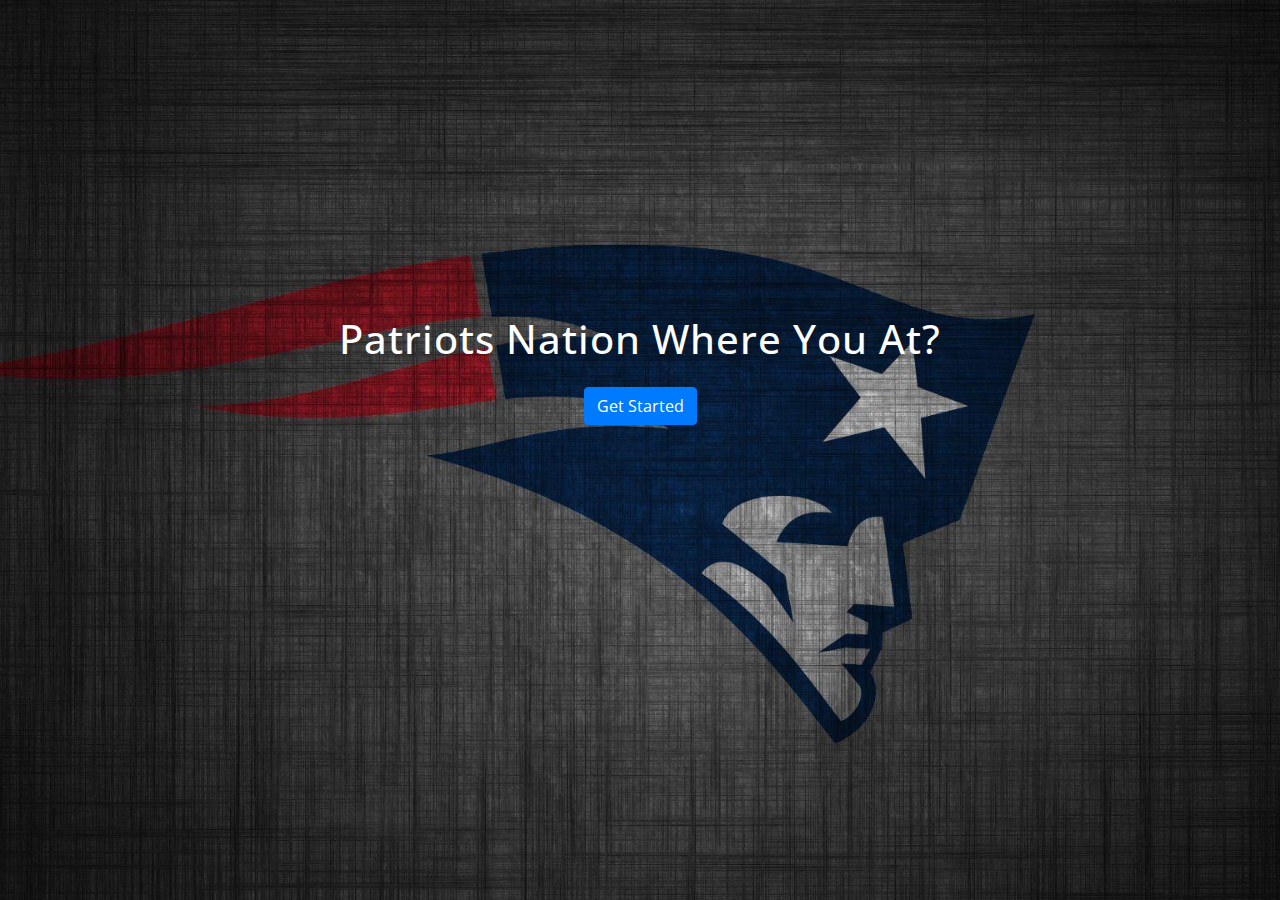
<file: index.html>
<!DOCTYPE html>
<html lang="en">
<head>
  <meta charset="utf-8">
  <meta name="viewport" content="width=device-width, initial-scale=1.0, maximum-scale=1.0, shrink-to-fit=no">
  <meta http-equiv="X-UA-compatible" content="IE-Edge">
  <title>NEP Nation</title>

  <!-- font awesome -->
  <link rel="stylesheet" href="https://use.fontawesome.com/releases/v5.4.2/css/all.css" integrity="sha384-/rXc/GQVaYpyDdyxK+ecHPVYJSN9bmVFBvjA/9eOB+pb3F2w2N6fc5qB9Ew5yIns" crossorigin="anonymous">

  <!-- google-font -->
  <link href="https://fonts.googleapis.com/css?family=Oswald" rel="stylesheet">
  <link href="https://fonts.googleapis.com/css?family=Passion+One" rel="stylesheet">
  <link href="https://fonts.googleapis.com/css?family=Open+Sans" rel="stylesheet">

  <!-- bootsrap css -->
  <link rel="stylesheet" type="text/css" href="assets/css/animate.css">
  <!-- bootstrap css -->
  <link rel="stylesheet" type="text/css" href="assets/css/bootstrap.min.css">
  <!-- external css -->
  <link rel="stylesheet" type="text/css" href="assets/css/style.css">
  <!-- icon -->
  <link rel="shortcut icon" href="assets/images/NE1.png">
</head>
<body>
<section class="landing">
	

	<div class="jumbotron p-0 mb-5 text-center caption">
		<h1 class="">Patriots Nation Where You At?</h1>
		<a href="home.html" class="btn btn-primary text-center mt-3">Get Started</a>
			  
	</div>	
</section>


<script src="assets/js/jquery-3.3.1.min.js"></script>

<script src="https://cdnjs.cloudflare.com/ajax/libs/popper.js/1.14.3/umd/popper.min.js" integrity="sha384-ZMP7rVo3mIykV+2+9J3UJ46jBk0WLaUAdn689aCwoqbBJiSnjAK/l8WvCWPIPm49" crossorigin="anonymous"></script>

<!-- external bootsrap js -->
<script src="assets/js/bootstrap.min.js"></script>
</body>
</html>
</file>
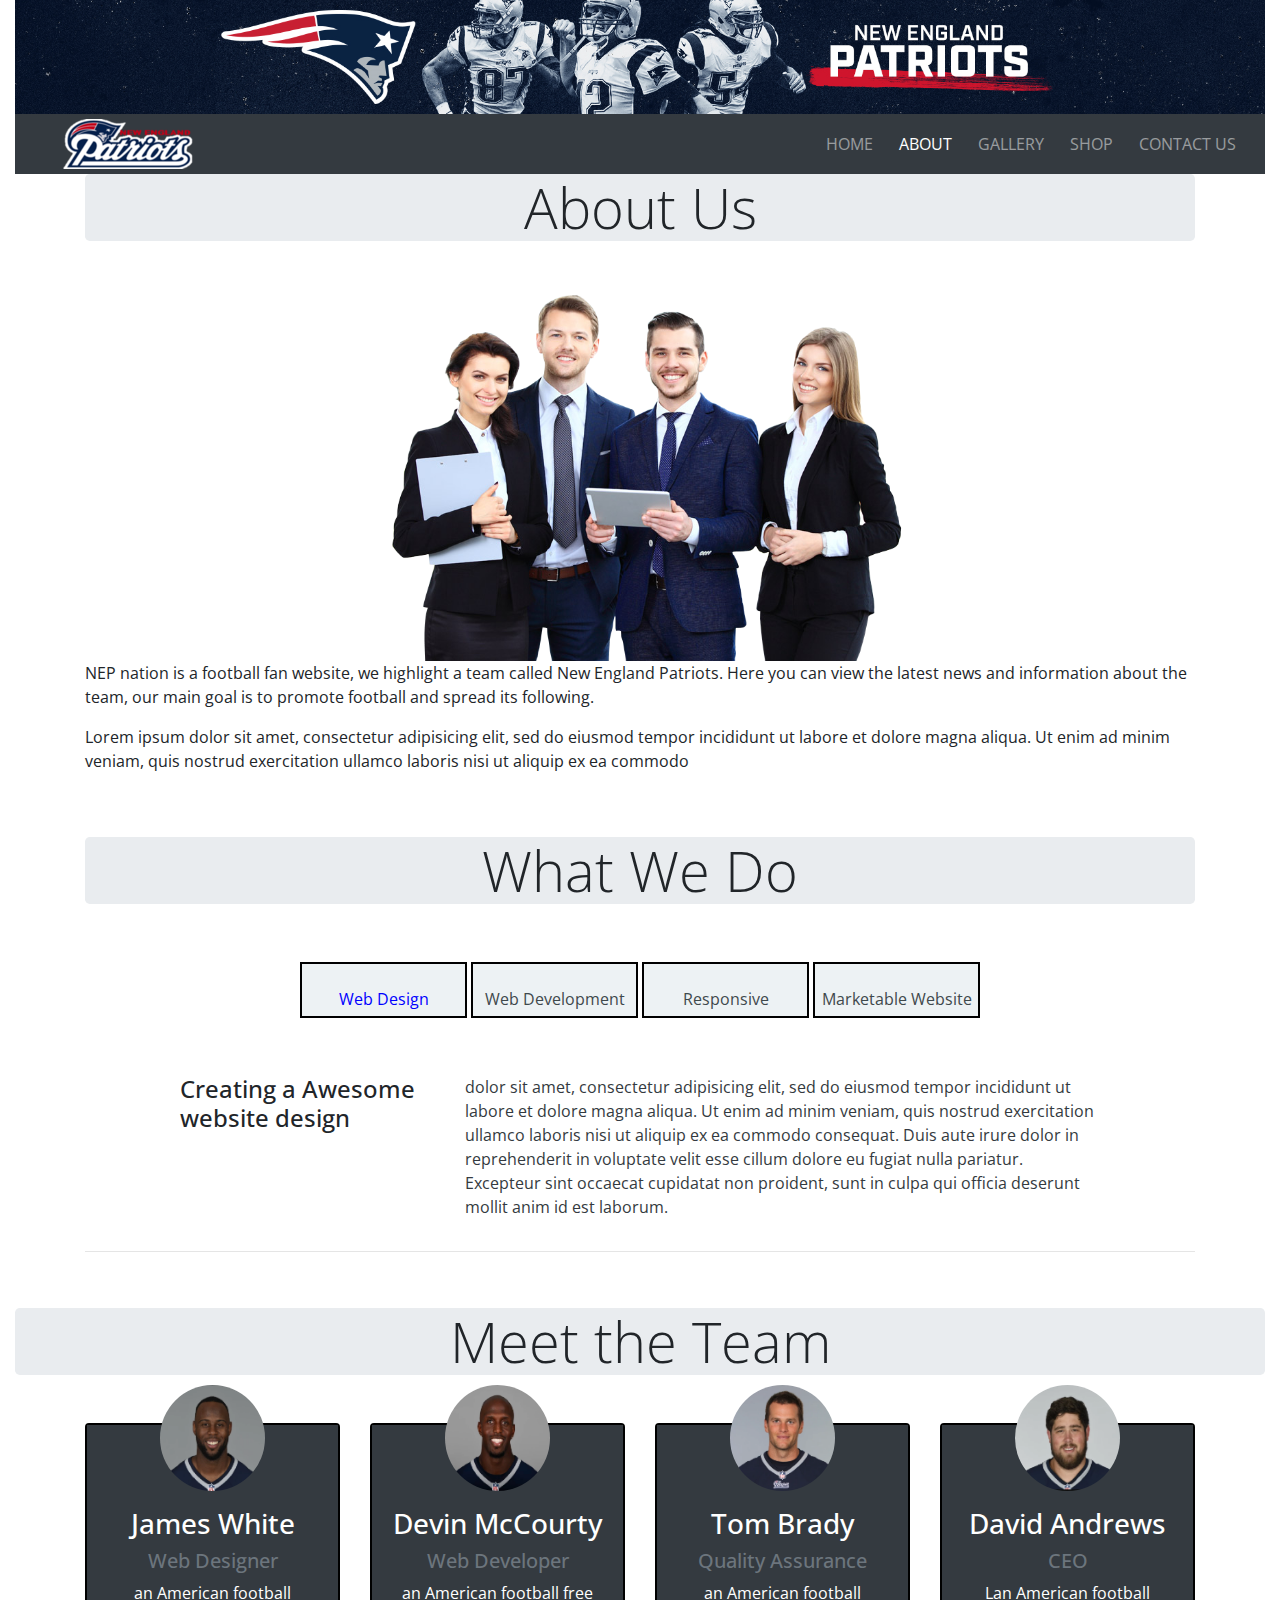
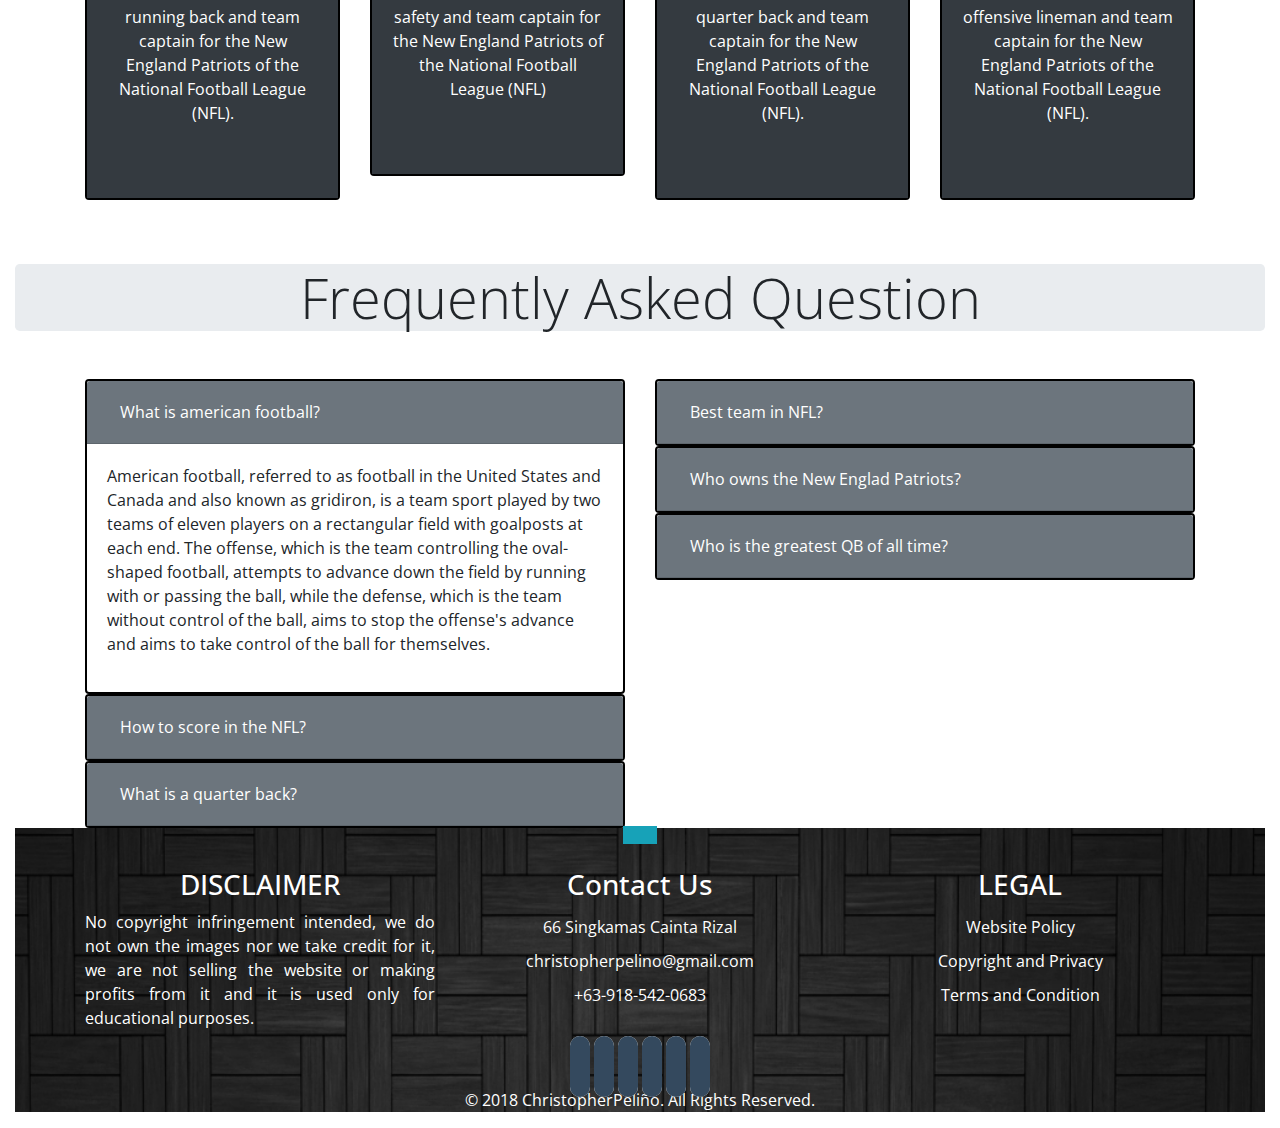
<file: about.html>
<!DOCTYPE html>
<html lang="en">
<head>
  <meta charset="utf-8">
  <meta name="viewport" content="width=device-width, initial-scale=1.0, maximum-scale=1.0, shrink-to-fit=no">
  <meta http-equiv="X-UA-compatible" content="IE-Edge">
  <title>NEP Nation</title>

  <!-- font awesome -->
  <link rel="stylesheet" href="https://use.fontawesome.com/releases/v5.4.2/css/all.css" integrity="sha384-/rXc/GQVaYpyDdyxK+ecHPVYJSN9bmVFBvjA/9eOB+pb3F2w2N6fc5qB9Ew5yIns" crossorigin="anonymous">

  <!-- google-font -->
  <link href="https://fonts.googleapis.com/css?family=Oswald" rel="stylesheet">
  <link href="https://fonts.googleapis.com/css?family=Passion+One" rel="stylesheet">
  <link href="https://fonts.googleapis.com/css?family=Open+Sans" rel="stylesheet">

  <link rel="stylesheet" href="https://maxcdn.bootstrapcdn.com/bootstrap/4.1.3/css/bootstrap.min.css">
  <script src="https://ajax.googleapis.com/ajax/libs/jquery/3.3.1/jquery.min.js"></script>
  <script src="https://cdnjs.cloudflare.com/ajax/libs/popper.js/1.14.3/umd/popper.min.js"></script>
  <script src="https://maxcdn.bootstrapcdn.com/bootstrap/4.1.3/js/bootstrap.min.js"></script>

  <!-- external css -->
  <link rel="stylesheet" type="text/css" href="assets/css/style.css">
  <!-- icon -->
  <link rel="shortcut icon" href="assets/images/NE1.png">
  
</head>
<body>
	<main class="container-fluid">
		<div class="header-top">
			<img src="assets/images/we.png" class="image-fluid" id="top-head"> 
		</div>

		<!-- navbar starts -->
  		<nav id="navbar" class="navbar navbar-expand-lg navbar-dark bg-dark sticky-top p-0">
			    <a class="navbar-brand" href="home.html"><img id="navlogo" src="assets/images/patlogo.png" class="ml-5"></a>

			    <button class="navbar-toggler" type="button" data-toggle="collapse" data-target="#navbar-nav">
			        <span class="navbar-toggler-icon"></span>
			    </button>
			    <div id="navbar-nav" class="collapse navbar-collapse mr-3">
			        <ul class="navbar-nav ml-auto">
			          <li class="nav-item">
                <a class="nav-link" href="home.html">Home</a>
                </li>

                <li class="nav-item">
                  <a class="nav-link active" href="about.html">About</a>
                </li>

                <li class="nav-item">
                  <a class="nav-link" href="gallery.html">Gallery</a>
                </li>

                <li class="nav-item">
                  <a class="nav-link" href="shop.html">Shop</a>
                </li>

                 <li class="nav-item">
                  <a class="nav-link" href="contact.html">Contact Us</a>
                </li>
			         </ul><!-- end of navbar-nav -->
			    </div> <!-- end navbar items -->
	   		 </nav> <!-- end navbar -->




	<div class="container mb-5">

	   	<div class="jumbotron p-0 mb-5">
			<h1 class="display-4 text-center m-0">About Us</h1>
				  
		</div>	

		<div class="row">
			<div class="col-lg-6 offset-lg-3 mt-0">
				<img src="assets/images/aboutus.png" class="image-fluid w-100">
				
			</div>

			<div class="col-lg-12">
				<p>NEP nation is a football fan website, we highlight a team called New England Patriots.
				Here you can view the latest news and information about the team, our main goal
				is to promote football and spread its following.  </p>
				<p>Lorem ipsum dolor sit amet, consectetur adipisicing elit, sed do eiusmod
				tempor incididunt ut labore et dolore magna aliqua. Ut enim ad minim veniam,
				quis nostrud exercitation ullamco laboris nisi ut aliquip ex ea commodo</p>
			</div>
		</div>
	</div>




	<section class="container">
	   	<div class="jumbotron p-0 mb-5">
			<h1 class="display-4 text-center m-0">What We Do</h1>
				  
		</div>	
	    <div class="content-4 mb-3">
	        <ul class="nav" role="tablist">
	            <li class="nav-item nav-tabs">
	                <a class="active tab-item" href="#design" role="tab" data-toggle="tab">
	                   <i class="fas fa-pencil-alt"></i>
	                    <span>Web Design</span>
	                </a>
	            </li>
	            <li class="nav-item nav-tabs">
	                <a class="tab-item" href="#development" role="tab" data-toggle="tab">
	                    <i class="fas fa-rocket"></i>
	                    <span>Web Development</span>
	                </a>
	            </li>
	            <li class="nav-item nav-tabs">
	                <a class="tab-item" href="#responsive" role="tab" data-toggle="tab">
	                    <i class="fab fa-css3"></i>
	                    <span>Responsive</span>
	                </a>
	            </li>
	            <li class="nav-item nav-tabs">
	                <a class="tab-item" href="#marketable" role="tab" data-toggle="tab">
	                    <i class="far fa-compass"></i>
	                    <span>Marketable Website</span>
	                </a>
	            </li>

	        
	        </ul>

	        <!-- Tab panes -->
	        <div class="tab-content">
	            <div role="tabpanel" class="active tab-pane" id="design">
	                <div class="row justify-content-md-center">
	                    <div class="col-md-3">
	                        <h4>Creating a Awesome website design</h4>
	                    </div>
	                    <div class="col-md-7 text-dark">
	                        <p>dolor sit amet, consectetur adipisicing elit, sed do eiusmod
	                        tempor incididunt ut labore et dolore magna aliqua. Ut enim ad minim veniam,
	                        quis nostrud exercitation ullamco laboris nisi ut aliquip ex ea commodo
	                        consequat. Duis aute irure dolor in reprehenderit in voluptate velit esse
	                        cillum dolore eu fugiat nulla pariatur. Excepteur sint occaecat cupidatat non
	                        proident, sunt in culpa qui officia deserunt mollit anim id est laborum.</p>

	                    </div>
	                </div>
	            </div>
	            <div role="tabpanel" class="tab-pane fade" id="development">
	                <div class="row justify-content-md-center">
	                    <div class="col-md-3">
	                        <h4>Coding a great design with efficiency</h4>
	                    </div>
	                    <div class="col-md-7 text-dark">
	                        <p>Lorem sit amet, consectetur adipisicing elit, sed do eiusmod
	                        tempor incididunt ut labore et dolore magna aliqua. Ut enim ad minim veniam,
	                        quis nostrud exercitation ullamco laboris nisi ut aliquip ex ea commodo
	                        consequat. Duis aute irure dolor in reprehenderit in voluptate velit esse
	                        cillum dolore eu fugiat nulla pariatur. Excepteur sint occaecat cupidatat non
	                        proident, sunt in culpa qui officia deserunt mollit anim id est laborum.</p>

	                    </div>
	                </div>
	            </div>

	            <div role="tabpanel" class="tab-pane fade" id="responsive">
	                <div class="row justify-content-md-center">
	                    <div class="col-md-3">
	                        <h4>Responsive design for different websites</h4>
	                    </div>
	                    <div class="col-md-7 text-dark">
	                        <p>dolor sit amet, consectetur adipisicing elit, sed do eiusmod
	                        tempor incididunt ut labore et dolore magna aliqua. Ut enim ad minim veniam,
	                        quis nostrud exercitation ullamco laboris nisi ut aliquip ex ea commodo
	                        consequat. Duis aute irure dolor in reprehenderit in voluptate velit esse
	                        cillum dolore eu fugiat nulla pariatur. Excepteur sint occaecat cupidatat non
	                        proident, sunt in culpa qui officia deserunt mollit anim id est laborum.</p>

	                    </div>
	                </div>
	            </div>

	            <div role="tabpanel" class="tab-pane fade" id="marketable">
	                <div class="row justify-content-md-center">
	                    <div class="col-md-3">
	                        <h4>Website that can compete in the market</h4>
	                    </div>

	                    <div class="col-md-7 text-dark">
	                        <p>sit amet, consectetur adipisicing elit, sed do eiusmod
	                        tempor incididunt ut labore et dolore magna aliqua. Ut enim ad minim veniam,
	                        quis nostrud exercitation ullamco laboris nisi ut aliquip ex ea commodo
	                        consequat. Duis aute irure dolor in reprehenderit in voluptate velit esse
	                        cillum dolore eu fugiat nulla pariatur. Excepteur sint occaecat cupidatat non
	                        proident, sunt in culpa qui officia deserunt mollit anim id est laborum.</p>

	                    </div>
	                </div>
	            </div>
	           
	            <hr>
	        </div>
	    </div>    
	</section>




	<div class="jumbotron p-0 mb-5">
		<h1 class="display-4 text-center m-0">Meet the Team</h1>
			  
	</div>

	<section id="authors" class="container-fluid my-5 text-center">
    <div class="container">
      	<div class="row">
	        <div class="col-lg-3 col-md-6 mb-3">
	          <div class="card">
	            <div class="card-body bg-dark text-white"">
	              <img src="assets/images/white.png" alt="" class="img-fluid rounded-circle w-50 mb-3">
	              <h3>James White</h3>
	              <h5 class="text-muted">Web Designer</h5>
	              <p>an American football running back and team captain for the New England Patriots of the National Football League (NFL).</p>
	              <div class="d-flex justify-content-center">
	                <a href="#"><i class="fab fa-facebook p-3"></i></a>
	                <a href="#"><i class="fab fa-twitter p-3"></i></a>
	                <a href="#"><i class="fab fa-youtube p-3"></i></a>
	                <a href="#"><i class="fab fa-instagram p-3"></i></a>

	              </div>
	            </div>
	          </div>
	        </div>

        <div class="col-lg-3 col-md-6 mb-3">
          <div class="card">
            <div class="card-body bg-dark text-white"">
              <img src="assets/images/slater.png" alt="" class="img-fluid rounded-circle w-50 mb-3">
              <h3>Devin McCourty</h3>
              <h5 class="text-muted">Web Developer</h5>
              <p>an American football free safety and team captain for the New England Patriots of the National Football League (NFL)</p>
              <div class="d-flex justify-content-center">
               <a href="#"><i class="fab fa-facebook p-3"></i></a>
               <a href="#"><i class="fab fa-twitter p-3"></i></a>
               <a href="#"><i class="fab fa-youtube p-3"></i></a>
               <a href="#"><i class="fab fa-instagram p-3"></i></a>

              </div>
            </div>
          </div>
        </div>

        <div class="col-lg-3 col-md-6 mb-3">
          <div class="card">
            <div class="card-body bg-dark text-white">
              <img src="assets/images/brady.png" alt="" class="img-fluid rounded-circle w-50 mb-3">
              <h3>Tom Brady</h3>
              <h5 class="text-muted">Quality Assurance</h5>
              <p>an American football quarter back and team captain for the New England Patriots of the National Football League (NFL).</p>
              <div class="d-flex justify-content-center">
                <a href="#"><i class="fab fa-facebook p-3"></i></a>
                <a href="#"><i class="fab fa-twitter p-3"></i></a>
                <a href="#"><i class="fab fa-youtube p-3"></i></a>
                <a href="#"><i class="fab fa-instagram p-3"></i></a>

              </div>
            </div>
          </div>
        </div>

        <div class="col-lg-3 col-md-6 mb-3">
          <div class="card">
            <div class="card-body bg-dark text-white"">
              <img src="assets/images/gordon.png" alt="" class="img-fluid rounded-circle w-50 mb-3">
              <h3>David Andrews</h3>
              <h5 class="text-muted">CEO</h5>
              <p>Lan American football offensive lineman and team captain for the New England Patriots of the National Football League (NFL).</p>
              <div class="d-flex flex-row justify-content-center">
                <a href="#"><i class="fab fa-facebook p-3"></i></a>
                <a href="#"><i class="fab fa-twitter p-3"></i></a>
                <a href="#"><i class="fab fa-youtube p-3"></i></a>
                <a href="#"><i class="fab fa-instagram p-3"></i></a>

              </div>
            </div>
          </div>
        </div>
      </div>
    </div>
  </section>


  <!-- ***************************************** -->



  	<div class="jumbotron p-0 mb-5">
		<h1 class="display-4 text-center m-0">Frequently Asked Question</h1>
			  
	</div>

	<div class="container">
		<div class="row">
			<div class="col-lg-6 mb-0">
				<div class="accordion" id="accordion">
				  <div class="card">
				    <div class="card-header bg-secondary" id="headingOne">
				      <h5 class="mb-0">
				        <button class="btn btn-link text-white collapsed" type="button" data-toggle="collapse" data-target="#collapseOne" aria-expanded="true" aria-controls="collapseOne">
				         	What is american football?
				        </button>
				      </h5>
				    </div>

				    <div id="collapseOne" class="collapse show" aria-labelledby="headingOne" data-parent="#accordion">
				      <div class="card-body ">
				        <p>American football, referred to as football in the United States and Canada and also known as gridiron, is a team sport played by two teams of eleven players on a rectangular field with goalposts at each end. The offense, which is the team controlling the oval-shaped football, attempts to advance down the field by running with or passing the ball, while the defense, which is the team without control of the ball, aims to stop the offense's advance and aims to take control of the ball for themselves. </p>
				      </div>
				    </div>
				  </div>
				  <div class="card">
				    <div class="card-header bg-secondary" id="headingTwo">
				      <h5 class="mb-0">
				        <button class="btn btn-link text-white collapsed" type="button" data-toggle="collapse" data-target="#collapseTwo" aria-expanded="false" aria-controls="collapseTwo">
				          How to score in the NFL?
				        </button>
				      </h5>
				    </div>
				    <div id="collapseTwo" class="collapse" aria-labelledby="headingTwo" data-parent="#accordion">
				      <div class="card-body">
				        <p>A touchdown is worth six points, and is scored when a team crosses the opposition's goal line with the ball, or catches or collects the ball in the end zone.
						A Field goal is worth three points. An extra point is earned by kicking the ball through the uprights after a touchdown.</p>
				      </div>
				    </div>
				  </div>
				  <div class="card">
				    <div class="card-header bg-secondary" id="headingThree">
				      <h5 class="mb-0">
				        <button class="btn btn-link text-white collapsed" type="button" data-toggle="collapse" data-target="#collapseThree" aria-expanded="false" aria-controls="collapseThree">
				          What is a quarter back?
				        </button>
				      </h5>
				    </div>
				    <div id="collapseThree" class="collapse" aria-labelledby="headingThree" data-parent="#accordion">
				      <div class="card-body">
				       <p>A quarterback (commonly abbreviated "QB") is a position in American and Canadian football. Quarterbacks are members of the offensive team and line up directly behind the offensive line. In modern American football, the quarterback is usually considered the leader of the offensive team, and is often responsible for calling the play in the huddle. The quarterback also touches the ball on almost every offensive play, and is the offensive player that almost always throws forward passes.</p>
				      </div>
				    </div>
				  </div>
				</div>

			</div>

			<div class="col-lg-6 mb-5 mt-0">
				<div class="accordion" id="accordion">
				  <div class="card">
				    <div class="card-header bg-secondary" id="headingOne">
				      <h5 class="mb-0">
				        <button class="btn btn-link text-white" type="button" data-toggle="collapse" data-target="#collapse1" aria-expanded="true" aria-controls="collapse1">
				          Best team in NFL?
				        </button>
				      </h5>
				    </div>

				    <div id="collapse1" class="collapse" aria-labelledby="headingOne" data-parent="#accordion">
				      <div class="card-body">
				        <p>The New England Patriots are a professional American football team based in the Greater Boston region. The Patriots compete in the National Football League (NFL) as a member club of the league's American Football Conference (AFC) East division. The team plays its home games at Gillette Stadium in the town of Foxborough, Massachusetts, which is located 21 miles (34 km) southwest of downtown Boston, Massachusetts and 20 miles (32 km) northeast of downtown Providence, Rhode Island. The Patriots are also headquartered at Gillette Stadium.</p>
				      </div>
				    </div>
				  </div>
				  <div class="card">
				    <div class="card-header bg-secondary" id="headingTwo">
				      <h5 class="mb-0">
				        <button class="btn btn-link text-white collapsed" type="button" data-toggle="collapse" data-target="#collapse2" aria-expanded="false" aria-controls="collapse2">
				          Who owns the New Englad Patriots?
				        </button>
				      </h5>
				    </div>
				    <div id="collapse2" class="collapse" aria-labelledby="headingTwo" data-parent="#accordion">
				      <div class="card-body">
				        <p>Robert Kenneth Kraft[2] (born June 5, 1941) is an American businessman. He is the chairman and chief executive officer of the Kraft Group, a diversified holding company with assets in paper and packaging, sports and entertainment, real estate development and a private equity portfolio. His sports holdings include the National Football League's New England Patriots, Major League Soccer's New England Revolution, and the stadium in which both teams play, Gillette Stadium.</p>
				      </div>
				    </div>
				  </div>
				  <div class="card">
				    <div class="card-header bg-secondary" id="headingThree">
				      <h5 class="mb-0">
				        <button class="btn btn-link text-white collapsed" type="button" data-toggle="collapse" data-target="#collapse3" aria-expanded="false" aria-controls="collapse3">
				          Who is the greatest QB of all time?
				        </button>
				      </h5>
				    </div>
				    <div id="collapse3" class="collapse" aria-labelledby="headingThree" data-parent="#accordion">
				      <div class="card-body">
				        <p>Thomas Edward Patrick Brady Jr. (born August 3, 1977) is an American football quarterback for the New England Patriots of the National Football League (NFL). Along with defensive player Charles Haley, he is one of only two players in NFL history to have won five Super Bowls, and the only one to have won them for a single team. Because of his numerous accomplishments and accolades, many analysts and sportswriters consider Brady to be among the greatest quarterbacks of all time.</p>
				      </div>
				    </div>
				  </div>
				</div>

			</div>

			
		</div> <!-- end of row -->
	</div> <!-- end of container -->


	

	<!-- footer -->
	<footer>
	  <div class="container">
	    <div class="row">      
	      <div class="col-lg-12 text-center">
	        <a href="#top-head" class="btn up btn-lg bg-info"><i class="fas fa-angle-double-up"></i></a>
	      </div> 	

	      <div class="col-md-4 mt-3 col-12">
	        <h3 class="text-center">DISCLAIMER</h3>
	        <p class="text-justify">No copyright infringement intended, we do not own the images nor we take credit for it, we are not selling the website or making profits from it and it is used only for educational purposes.</p>
	      </div> <!-- end of col -->

	      <div class="col-md-4 mt-3 col-12">
	        <h3 class="text-center">Contact Us</h3>
	        <ul class="list-unstyled text-center">                    
	          <li><i class="fas fa-map-marker-alt"></i> 66 Singkamas Cainta Rizal</li>
	          <li><i class="far fa-envelope"></i> christopherpelino@gmail.com</li>
	          <li><i class="fas fa-phone-square"></i> +63-918-542-0683</li>
	        </ul>

	      </div> <!-- end of col -->

	      <div class="col-md-4 col-12 mt-3">
	        <h3 class="text-center">LEGAL</h3>
	        <ul class="list-unstyled text-center">                    
	          <li><a href="#" class="web">Website Policy</a></li>
	          <li><a href="#" class="web">Copyright and Privacy</a></li>
	          <li><a href="#" class="web">Terms and Condition</a></li>
	        </ul>

	      </div><!-- end of col -4 -->
	    </div> <!-- end of row -->

	    <div class="row">
	     <div class="col-sm-12 text-center">
	       <div class="social-icon">
	         <a href="#"><i class="fab fa-facebook"></i></a>  
	         <a href="#"><i class="fab fa-twitter"></i></a>  
	         <a href="#"><i class="fab fa-linkedin"  ></i></a>  
	         <a href="#"><i class="fab fa-youtube-square"  ></i></a>  
	         <a href="#"><i class="fab fa-dribbble"></i></a>                          
	         <a href="#"><i class="fab fa-google-plus" ></i></a>                                               
	       </div>  <!-- end of social icon -->         
	     </div> <!-- end of col sm-12 -->
	   </div><!-- end of row -->


	   <div class="text-center copyright">
	    <p>&copy; 2018 ChristopherPeliño. All Rights Reserved.</p>
	   </div>
	
	  </div>  <!-- end of container -->

	 </footer><!--  end of footer -->

	

	</main><!--  main ends -->



</body>
</html>
</file>
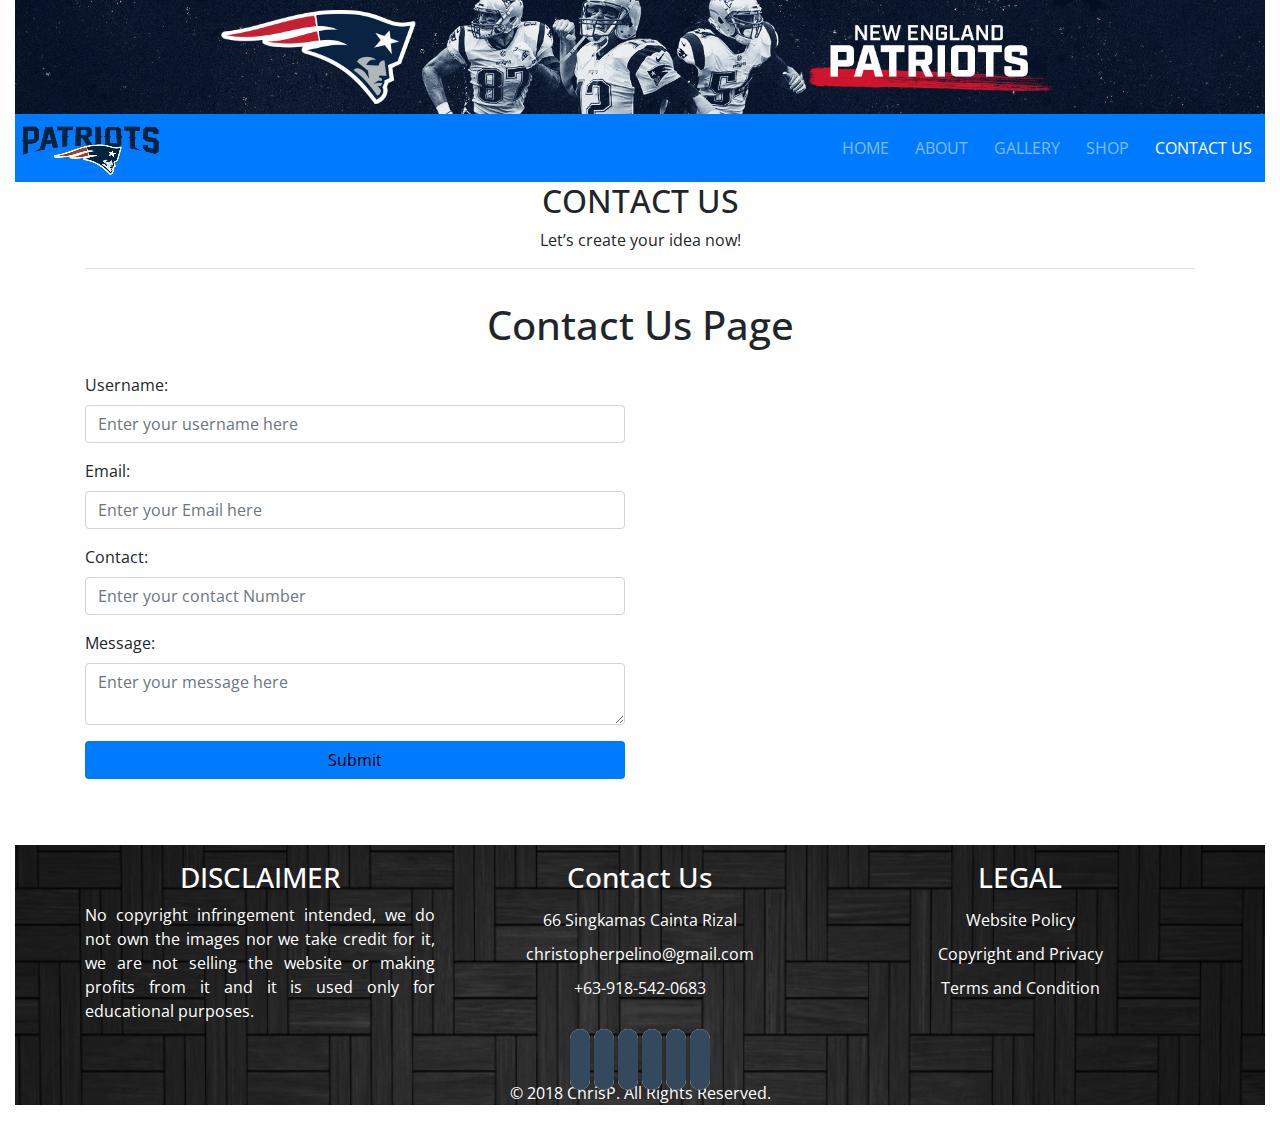
<file: contact.html>
<!DOCTYPE html>
<html>
<head lang="en">
  <meta charset="utf-8">
  <meta name="viewport" content="width=device-width, initial-scale=1.0, maximum-scale=1.0, shrink-to-fit=no">
  <meta http-equiv="X-UA-compatible" content="IE-Edge">
  <title>NEP Nation</title>

  <!-- font awesome -->
  <link rel="stylesheet" href="https://use.fontawesome.com/releases/v5.4.2/css/all.css" integrity="sha384-/rXc/GQVaYpyDdyxK+ecHPVYJSN9bmVFBvjA/9eOB+pb3F2w2N6fc5qB9Ew5yIns" crossorigin="anonymous">

  <!-- google-font -->
  <link href="https://fonts.googleapis.com/css?family=Oswald" rel="stylesheet">
  <link href="https://fonts.googleapis.com/css?family=Passion+One" rel="stylesheet">
  <link href="https://fonts.googleapis.com/css?family=Open+Sans" rel="stylesheet">

  <!-- bootsrap css -->
  <link rel="stylesheet" type="text/css" href="assets/css/animate.css">
  <!-- bootstrap css -->
  <link rel="stylesheet" type="text/css" href="assets/css/bootstrap.min.css">
  <!-- external css -->
  <link rel="stylesheet" type="text/css" href="assets/css/style.css">
  <!-- icon -->
  <link rel="shortcut icon" href="assets/images/NE1.png">
</head>
<body>
	<main class="container-fluid">
<div class="header-top">
			<img src="assets/images/we.png" class="image-fluid" id="top-head"> 
		</div>

		<!-- navbar starts -->
  <nav id="navbar" class="navbar navbar-expand-lg navbar-dark bg-primary sticky-top p-0">
        <a class="navbar-brand" href="home.html"><img id="navlogo" src="assets/images/NE3.png"></a>

        <button class="navbar-toggler" type="button" data-toggle="collapse" data-target="#navbar-nav">
            <span class="navbar-toggler-icon"></span>
        </button>

        <div id="navbar-nav" class="collapse navbar-collapse">
            <ul class="navbar-nav ml-auto">
              <li class="nav-item">
                  <a class="nav-link" href="home.html">Home</a>
              </li>

              <li class="nav-item">
                <a class="nav-link" href="about.html">About</a>
              </li>

              <li class="nav-item">
                <a class="nav-link" href="gallery.html">Gallery</a>
              </li>

              <li class="nav-item">
                <a class="nav-link" href="shop.html">Shop</a>
              </li>

              <li class="nav-item">
                <a class="nav-link active" href="contact.html">Contact Us</a>
              </li>

             </ul><!-- end of navbar-nav -->
        </div> <!-- end navbar items -->
       </nav> <!-- end navbar -->

       
	<section id="contact">
	        <div class="container">
	            <div class="row">
	                <div class="col-lg-12 text-center">
	                    <h2 class="section-heading">CONTACT US</h2>
	                    <p class="section-sub-heading">Let’s create your idea now!</p>
	                    <hr>	                    
	                </div>
	            </div>
	           <div class="row">
      <header class="col-12">
        <h1 class="text-center py-3">Contact Us Page</h1>
      </header>

        <div class="col-12 col-md-6">
          <form id="form">
            
            <div class="form-group">
              <label for="username">Username:</label>
              <input id="username" class="form-control" type="text" placeholder="Enter your username here">

            </div>

            <div class="form-group">
              <label for="email">Email:</label>
              <input id="email" class="form-control" type="email" placeholder="Enter your Email here">

            </div>

            <div class="form-group">
              <label for="contact">Contact:</label>
              <input id="contact" class="form-control" type="number" placeholder="Enter your contact Number">

            </div>

            <div class="form-group">
              <label for="message">Message:</label>
              <textarea id="message" class="form-control" placeholder="Enter your message here"></textarea>

            </div>

            <button class="btn btn-block bg-primary">Submit</button>


          </form>

        </div>

        <div class="col-12 col-md-6">
          
          <iframe src="https://www.google.com/maps/embed?pb=!1m18!1m12!1m3!1d3860.4101322928072!2d121.04148921484061!3d14.632645089782072!2m3!1f0!2f0!3f0!3m2!1i1024!2i768!4f13.1!3m3!1m2!1s0x3397b7afe6a39331%3A0xd367e6dc5e274032!2sCaswynn+Building%2C+134+Timog+Ave%2C+Diliman%2C+Quezon+City%2C+Metro+Manila!5e0!3m2!1sen!2sph!4v1540276540626" width="100%" height="450" frameborder="0" style="border:0" allowfullscreen></iframe>
        </div>


    </div> <!-- end of row -->
	    </section>

<!-- FOOTER -->
	  <footer>
	    <div class="container mt-3">
	      <div class="row">      
	        <!-- COLUMN 1 -->

	        <div class="col-md-4 mt-3 col-12">
	          <h3 class="text-center">DISCLAIMER</h3>
	            <p class="text-justify">No copyright infringement intended, we do not own the images nor we take credit for it, we are not selling the website or making profits from it and it is used only for educational purposes.</p>
	        </div>

	        <div class="col-md-4 mt-3 col-12">
	          <h3 class="text-center">Contact Us</h3>
	              <ul class="list-unstyled text-center">                    
	              <li><i class="fas fa-map-marker-alt"></i> 66 Singkamas Cainta Rizal</li>
	              <li><i class="far fa-envelope"></i> christopherpelino@gmail.com</li>
	              <li><i class="fas fa-phone-square"></i> +63-918-542-0683</li>
	            </ul>
	          
	        </div>
	        <!-- / COLUMN 1 -->

	        <!-- COLUMN 2 -->
	        <div class="col-md-4 col-12 mt-3">
	          <h3 class="text-center">LEGAL</h3>
	           <ul class="list-unstyled text-center">                    
	              <li><a href="" class="web">Website Policy</a></li>
	              <li>Copyright and Privacy</li>
	              <li>Terms and Condition</li>
	            </ul>

	        </div>
	        <!-- / COLUMN 2 -->

	        
	       
	    </div> <!-- end of row -->

	     <div class="row">
	                   <div class="col-sm-12 text-center">
	                       <div class="social-icon">
	                         <a href=""><i class="fab fa-facebook wow fadeInLeft"></i></a>  
	                         <a href=""><i class="fab fa-twitter wow fadeInLeft"></i></a>  
	                         <a href=""><i class="fab fa-linkedin wow fadeInLeft"  ></i></a>  
	                         <a href=""><i class="fab fa-youtube-square wow fadeInLeft"  ></i></a>  
	                         <a href=""><i class="fab fa-dribbble wow fadeInLeft"></i></a>                          
	                         <a href=""><i class="fab fa-google-plus wow fadeInLeft" ></i></a>                                               
	                       </div>           
	                                                                                      
	                    </div>
	                   
	                   
	                   
	               </div>

	    <!-- COPYRIGHT -->
	    <div class="text-center copyright">
	      <p>&copy; 2018 ChrisP. All Rights Reserved.</p>
	    </div>
	    <!-- / COPYRIGHT -->

	  </footer>
	  <!-- / FOOTER -->



</main>




<script src="assets/js/jquery-3.3.1.min.js"></script>

<script src="https://cdnjs.cloudflare.com/ajax/libs/popper.js/1.14.3/umd/popper.min.js" integrity="sha384-ZMP7rVo3mIykV+2+9J3UJ46jBk0WLaUAdn689aCwoqbBJiSnjAK/l8WvCWPIPm49" crossorigin="anonymous"></script>

<!-- external bootsrap js -->
<script src="assets/js/bootstrap.min.js"></script>
</body>
</html>
</file>
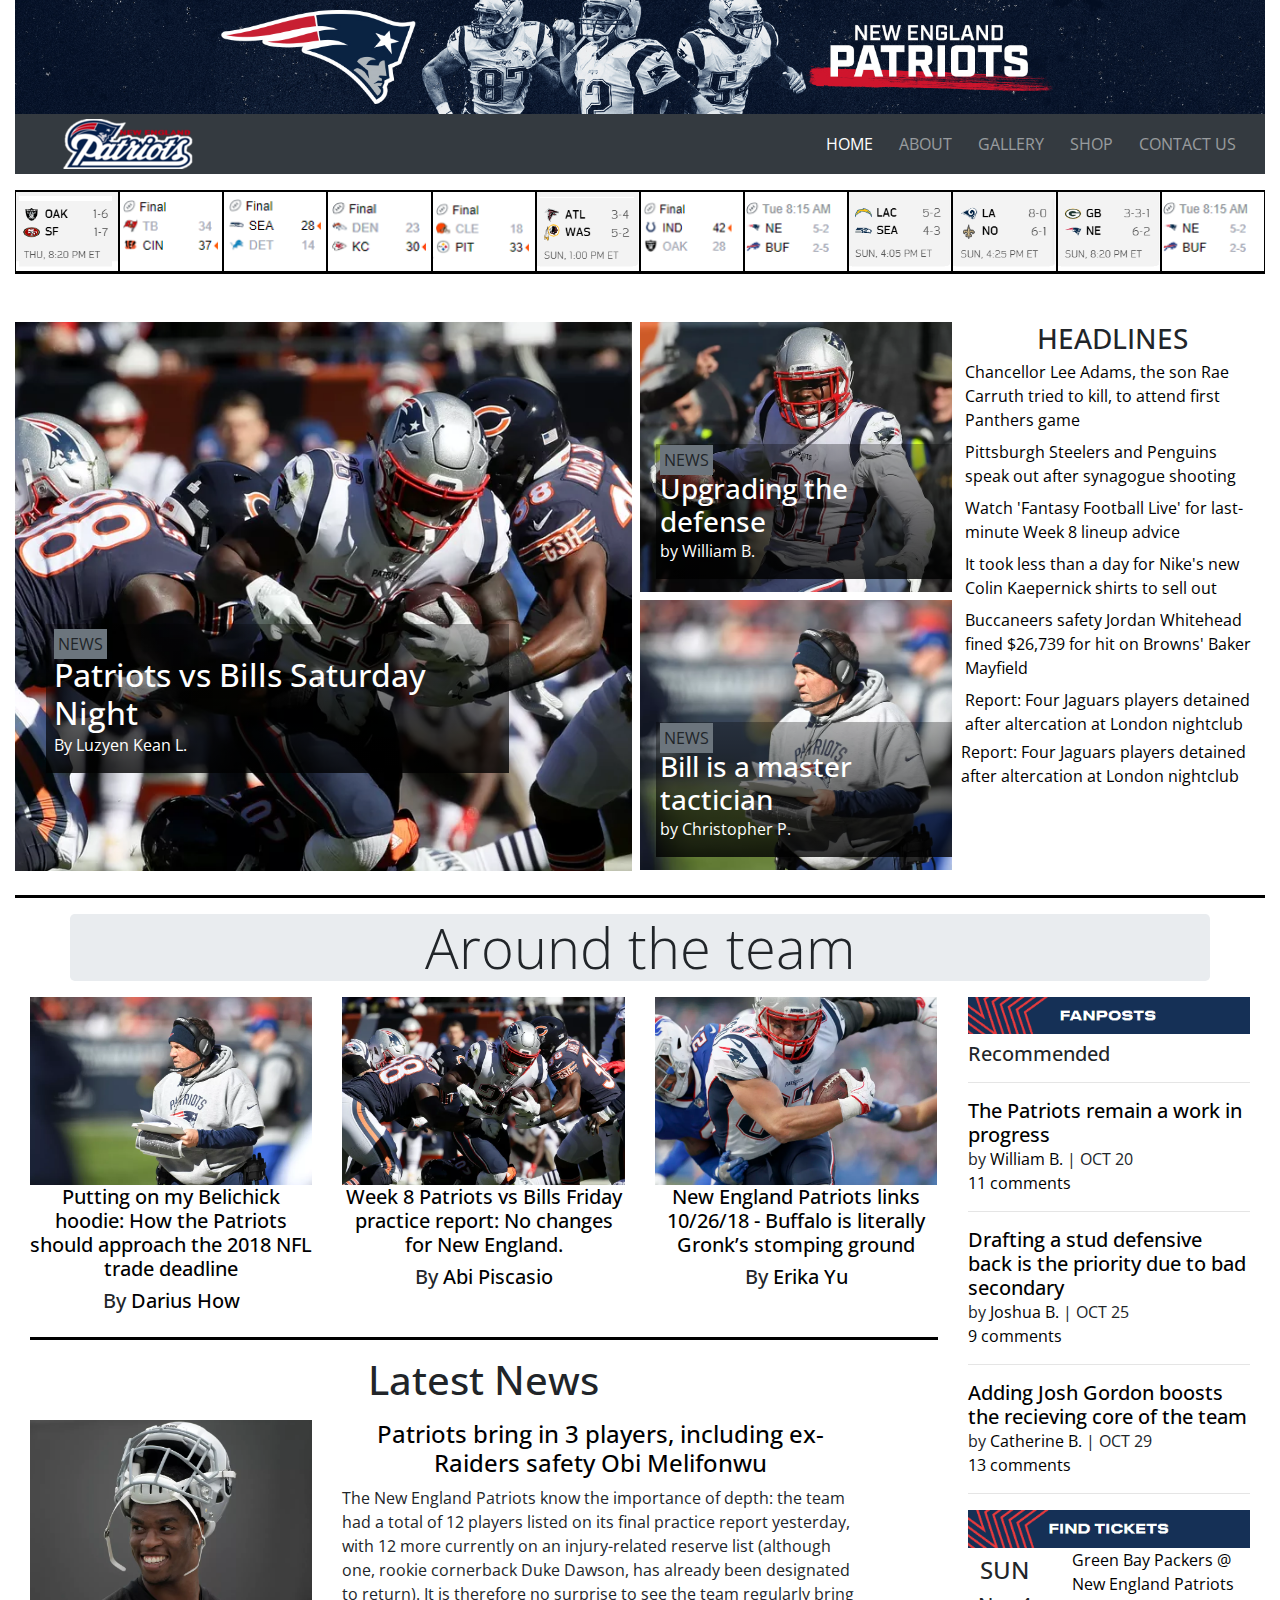
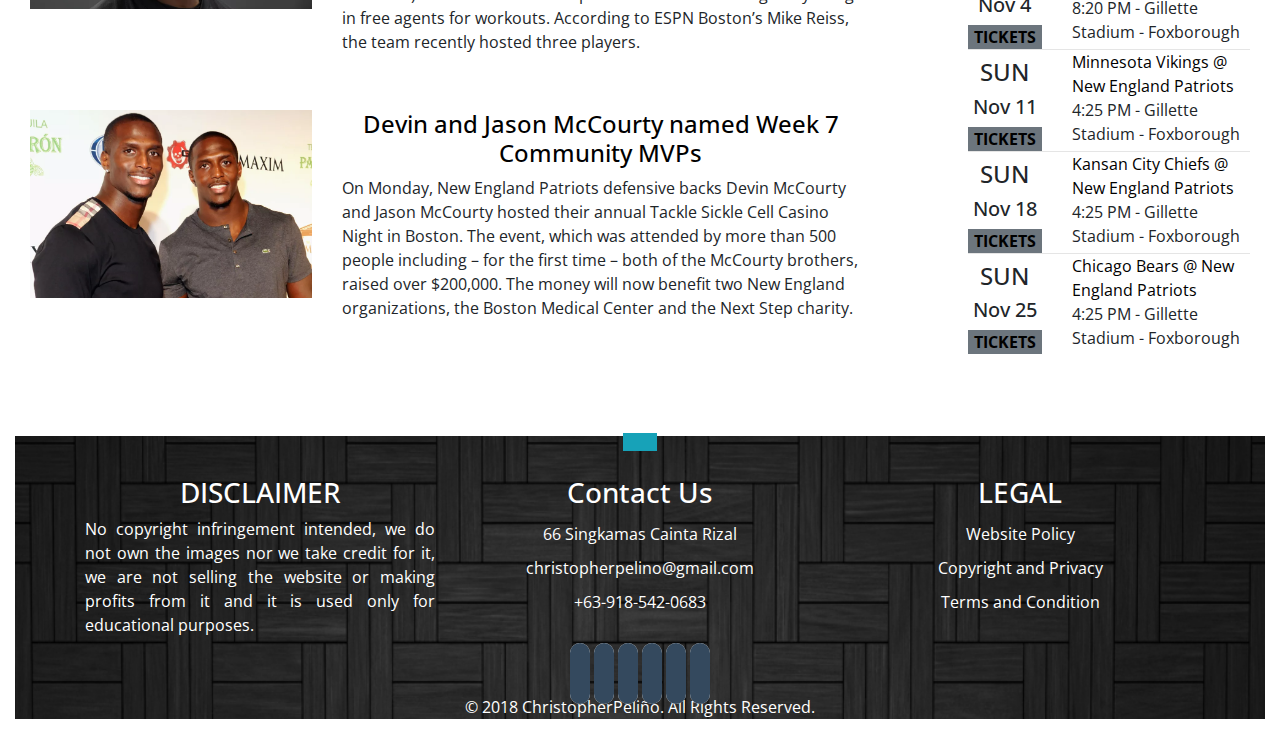
<file: home.html>
<!DOCTYPE html>
<html lang="en">
<head>
	<meta charset="utf-8">
  <meta name="viewport" content="width=device-width, initial-scale=1.0, maximum-scale=1.0, shrink-to-fit=no">
  <meta http-equiv="X-UA-compatible" content="IE-Edge">
  <title>NEP Nation</title>

  <!-- font awesome -->
  <link rel="stylesheet" href="https://use.fontawesome.com/releases/v5.4.2/css/all.css" integrity="sha384-/rXc/GQVaYpyDdyxK+ecHPVYJSN9bmVFBvjA/9eOB+pb3F2w2N6fc5qB9Ew5yIns" crossorigin="anonymous">

  <!-- google-font -->
  <link href="https://fonts.googleapis.com/css?family=Oswald" rel="stylesheet">
  <link href="https://fonts.googleapis.com/css?family=Passion+One" rel="stylesheet">
  <link href="https://fonts.googleapis.com/css?family=Open+Sans" rel="stylesheet">

  <link rel="stylesheet" href="https://maxcdn.bootstrapcdn.com/bootstrap/4.1.3/css/bootstrap.min.css">
  <script src="https://ajax.googleapis.com/ajax/libs/jquery/3.3.1/jquery.min.js"></script>
  <script src="https://cdnjs.cloudflare.com/ajax/libs/popper.js/1.14.3/umd/popper.min.js"></script>
  <script src="https://maxcdn.bootstrapcdn.com/bootstrap/4.1.3/js/bootstrap.min.js"></script>

  <link rel="stylesheet" type="text/css" href="assets/css/style.css">
  <!-- icon -->
  <link rel="shortcut icon" href="assets/images/NE1.png">

</head>
<body>


  	<main class="container-fluid">

      <div class="header-top">
        <img src="assets/images/we.png" class="image-fluid" id="top-head"> 
      </div>

      <!-- navbar starts -->
      <nav id="navbar" class="navbar navbar-expand-lg navbar-dark bg-dark sticky-top p-0">

        <a class="navbar-brand" href="home.html"><img id="navlogo" src="assets/images/patlogo.png" class="ml-5"></a>

        <button class="navbar-toggler mr-5" type="button" data-toggle="collapse" data-target="#navbar-nav">
           <span class="navbar-toggler-icon"></span>
        </button>

        <div id="navbar-nav" class="collapse navbar-collapse mr-3">

          <ul class="navbar-nav ml-auto">
            <li class="nav-item">
              <a class="nav-link active" href="home.html">Home</a>
            </li>

            <li class="nav-item">
              <a class="nav-link" href="about.html">About</a>
            </li>

            <li class="nav-item">
              <a class="nav-link" href="gallery.html">Gallery</a>
            </li>

            <li class="nav-item">
              <a class="nav-link" href="shop.html">Shop</a>
            </li>

            <li class="nav-item">
              <a class="nav-link" href="contact.html">Contact Us</a>
            </li>

          </ul><!-- end of navbar-nav -->
        </div> <!-- end navbar items -->
      </nav> <!-- end navbar -->

  <section class="container-fluid mt-3">

    <div class="row">   

       <div class="col col-lg-1 col-4">
        <a href="#"><img src="assets/images/hou.png" class="image-fluid w-100" ></a>
      </div>

       <div class="col col-lg-1 col-4">
        <a href="#"><img src="assets/images/bal.png" class="image-fluid w-100" ></a>
      </div>

       <div class="col col-lg-1 col-4">
        <a href="#"><img src="assets/images/det.png" class="image-fluid w-100" ></a>
      </div>

       <div class="col col-lg-1 col-4">
        <a href="#"><img src="assets/images/den.png" class="image-fluid w-100" ></a>
      </div>

      <div class="col col-lg-1 col-4">
       <a href="#"><img src="assets/images/cle.png" class="image-fluid w-100" ></a>
      </div>

      <div class="col col-lg-1 col-4">
       <a href="#"><img src="assets/images/was.png" class="image-fluid w-100" ></a>
      </div>

      <div class="col col-lg-1 col-4">
        <a href="#"><img src="assets/images/ind.png" class="image-fluid w-100" ></a>
      </div>

      <div class="col col-lg-1 col-4">
        <a href="#"><img src="assets/images/buf.png" class="image-fluid w-100" ></a>
      </div>

      <div class="col col-lg-1 col-4">
        <a href="#"><img src="assets/images/lac.png" class="image-fluid w-100" ></a>
      </div>

      <div class="col col-lg-1 col-4">
        <a href="#"><img src="assets/images/rams.png" class="image-fluid w-100" ></a>
      </div>

      <div class="col col-lg-1 col-4">                 
        <a href="#"><img src="assets/images/gb.png" class="image-fluid w-100" ></a>
      </div>

      <div class="col col-lg-1 col-4">
        <a href="#"><img src="assets/images/buf.png" class="image-fluid w-100"  ></a>
      </div>

    </div> <!-- end of row -->

  </section> <!-- end of section -->



  <section class="container-fluid mt-5">
    <div class="row">
      <div class="col-lg-9 col-12">
        <div class="row">
          <div class="col-lg-8 left1 pl-0 pr-2 mb-2">
            <div class="padding">
              <div class="text1 pl-2 pt-2">
                <p class="m-0"><span class="bg-secondary p-1"> NEWS </span></p>
                <a href="#"><h2 class="m-0 ">Patriots vs Bills Saturday Night</h2>
                <p>By Luzyen Kean L.</p></a>
              </div>
            </div>
          </div> <!-- end of col lg 9 -->

          <div class="col-lg-4">
             <div class="row">
              <div class="col-lg-12 left2 p-0 mb-2">
                <div class="padding2">
                  <div class="text2 pl-1 pt-1">
                    <p class="m-0"> <span class="bg-secondary p-1"> NEWS </span></p>
                    <a href="#"><h3 class="m-0">Upgrading the defense</h3>
                    <p >by William B.</p></a>
                  </div> <!-- end of text2 -->
                </div> <!-- end of padding2 -->
              </div> <!-- end of left2 -->

              <div class="col-lg-12 left3 mb-1">

                <div class="text3 pl-1 pt-1">
                  <p class="m-0"> <span class="bg-secondary p-1"> NEWS </span></p>
                  <a href="#"><h3 class="m-0">Bill is a master tactician</h3>
                  <p >by Christopher P.</p></a>
                </div>
              </div> <!-- end of left3 -->

             </div> <!-- end of row -->

          </div>  <!-- end of col lg 3 -->  	

        </div> <!-- end of rested row -->

      </div> <!-- end of col-lg-9  -->


      <div class="col-lg-3 right pl-2 p-0">
        <h3 class="text-center mb-0 p-0"> HEADLINES</h3>
        <ul class="m-0">
          <li class="p-1"><i class="fas fa-football-ball"></i><a href=""> Chancellor Lee Adams, the son Rae Carruth tried to kill, to attend first Panthers game</a></li>

          <li class="p-1"><i class="fas fa-football-ball"></i><a href=""> Pittsburgh Steelers and Penguins speak out after synagogue shooting</a></li>

          <li class="p-1"><i class="fas fa-football-ball"></i><a href=""> Watch 'Fantasy Football Live' for last-minute Week 8 lineup advice</a></li>

          <li class="p-1"><i class="fas fa-football-ball"></i><a href=""> It took less than a day for Nike's new Colin Kaepernick shirts to sell out</a></li>

          <li class="p-1"><i class="fas fa-football-ball"></i><a href=""> Buccaneers safety Jordan Whitehead fined $26,739 for hit on Browns' Baker Mayfield</a></li>

          <li class="p-1"><i class="fas fa-football-ball"></i><a href=""> Report: Four Jaguars players detained after altercation at London nightclub</a></li>

          <li class="p-0"><i class="fas fa-football-ball"></i><a href=""> Report: Four Jaguars players detained after altercation at London nightclub</a></li>



        </ul>
      </div> <!-- end of col right -->

    </div> <!-- end of row -->

          

  </section> <!-- end of section -->

  <hr class="hr">

  <section class="container-fluid mb-5">

    <div class="container jumbotron p-0 mb-3">
      <h1 class="display-4 text-center">Around the team</h1>
    </div>

    <div class="row mt-2">
      <div class="col-lg-9"> 
        <div class="row">
          <div class="col-lg-4">
            <a href="#"><img src="assets/images/bill1.jpg" class="image-fluid w-100"></a>
            <h5 class="text-center"><a href="">Putting on my Belichick hoodie: How the Patriots should approach the 2018 NFL trade deadline</a></h5>
            <h5 class="text-center">By <a href="">Darius How</a></h5>
          </div>

          <div class="col-lg-4">
            <a href="#"><img src="assets/images/bill2.jpg" class="image-fluid w-100"></a>
            <h5 class="text-center"><a href="">Week 8 Patriots vs Bills Friday practice report: No changes for New England.</a></h5>
            <h5 class="text-center">By <a href="">Abi Piscasio</a></h5>
          </div>

          <div class="col-lg-4">
            <a href="#"><img src="assets/images/bill3.jpg" class="image-fluid w-100"></a>
            <h5 class="text-center"><a href="">New England Patriots links 10/26/18 - Buffalo is literally Gronk’s stomping ground</a></h5>
            <h5 class="text-center">By <a href="">Erika Yu</a></h5>
          </div>


          <div class="col-lg-12">
            <hr class="hr w-100">
            <h1 class="text-center mb-3">Latest News</h1>

            <div class="row mb-1 latest">

             <div class="col-lg-4 col-12">
               <a href=""><img src="assets/images/news1.jpg" class="image-fluid w-100"></a>
             </div>

             <div class="col-lg-7 col-12 col-md-10">
               <a href=""><h4 class="text-center">Patriots bring in 3 players, including ex-Raiders safety Obi Melifonwu</h4></a>
               <p clas="text-justify mt-3"> The New England Patriots know the importance of depth: the team had a total of 12 players listed on its final practice report yesterday, with 12 more currently on an injury-related reserve list (although one, rookie cornerback Duke Dawson, has already been designated to return). It is therefore no surprise to see the team regularly bring in free agents for workouts. According to ESPN Boston’s Mike Reiss, the team recently hosted three players.</p>

               <p class="text-center m-0"><a href=""><i class="far fa-comment-alt"></i></a>
                 <a href=""><i class="far fa-heart"></i></a>
                 <a href=""><i class="fas fa-upload"></i></a> </p>

               </div>


            </div> <!-- end of row -->

            <div class="row mb-3 latest">
               <div class="col-lg-4 col-12">
                 <a href=""><img src="assets/images/news2.jpg" class="image-fluid w-100"></a>
               </div>

               <div class="col-lg-7 col-12 col-md-10">
                 <a href=""><h4 class="text-center">Devin and Jason McCourty named Week 7 Community MVPs</h4></a>
                 <p clas="text-justify mt-3"> On Monday, New England Patriots defensive backs Devin McCourty and Jason McCourty hosted their annual Tackle Sickle Cell Casino Night in Boston. The event, which was attended by more than 500 people including – for the first time – both of the McCourty brothers, raised over $200,000. The money will now benefit two New England organizations, the Boston Medical Center and the Next Step charity.</p>
                 <p class="text-center m-0"><a href=""><i class="far fa-comment-alt"></i></a>
                   <a href=""><i class="far fa-heart"></i></a>
                   <a href=""><i class="fas fa-upload"></i></a> </p>
               </div>


            </div> <!-- end of row -->



          </div> <!-- end of col lg -12 -->


        </div> <!-- end of nested row -->

      </div> <!-- end of col lg-9 -->

      <div class="col-lg-3">
        <div class="row mb-3">
          <div class="col-lg-12">
            <img src="assets/images/fanposts.png" class="image-fluid w-100">
          </div>

          <div class="col-lg-12">
            <h5 class="mt-2">Recommended</h5>
            <hr >
          </div>

          <div class="col-lg-12">
            <h5 class="m-0"><a href="">The Patriots remain a work in progress</a></h5>
            <p class="m-0">by<a href=""> William B.</a>  | OCT 20  </p>
            <p class="m-0"><a href="">11 comments</a></p>
            <hr >
          </div>

          <div class="col-lg-12">
            <h5 class="m-0"><a href="">Drafting a stud defensive back is the priority due to bad secondary</a></h5>
            <p class="m-0">by<a href=""> Joshua B.</a>  | OCT 25  </p>
            <p class="m-0"><a href="">9 comments</a></p>
            <hr >
          </div>

          <div class="col-lg-12">
            <h5 class="m-0"><a href="">Adding Josh Gordon boosts the recieving core of the team</a></h5>
            <p class="m-0">by<a href=""> Catherine B.</a>  | OCT 29  </p>
            <p class="m-0"><a href="">13 comments</a></p>
            <hr >
          </div>

          <div class="col-lg-12">
            <img src="assets/images/tickets.png" class="image-fluid w-100">
            <div class="row">
              <div class="col-lg-4 col-4">
                <h4 class="mt-2 text-center">SUN</h4>
                <h5 class="text-center">Nov 4</h5>
                <p class="m-0 text-center bg-secondary kets"><a href=""><strong>TICKETS</strong> </a></p>
              </div>

              <div class="col-lg-8 col-8 tick">
                <a href="#"><p class="m-0">Green Bay Packers @ New England Patriots</p></a>
                <p class="m-0">8:20 PM - Gillette Stadium - Foxborough</p>

              </div>
            </div>
          </div>



          <div class="col-lg-12 ">
            <hr class="m-0">
            <div class="row ">
              <div class="col-lg-4 col-4">
                <h4 class="mt-2 text-center">SUN</h4>
                <h5 class="text-center">Nov 11</h5>
                <p class="m-0 text-center bg-secondary kets"><a href="#"> <strong>TICKETS</strong> </a></p>
              </div>

              <div class="col-lg-8 col-8 tick">
                <a href="#"><p class="m-0">Minnesota Vikings @ New England Patriots</p></a>
                <p class="m-0">4:25 PM - Gillette Stadium - Foxborough</p>
              </div>
            </div>
          </div>

          <div class="col-lg-12 ">
            <hr class="m-0">
            <div class="row">
              <div class="col-lg-4 col-4">
                <h4 class="mt-2 text-center">SUN</h4>
                <h5 class="text-center">Nov 18</h5>
                <p class="m-0 text-center bg-secondary kets"><a href="#"> <strong>TICKETS</strong> </a></p>
              </div>

              <div class="col-lg-8 col-8 tick">
                <a href="#"><p class="m-0">Kansan City Chiefs @ New England Patriots</p></a>
                <p class="m-0">4:25 PM - Gillette Stadium - Foxborough</p>
              </div>
            </div>
          </div>  


          <div class="col-lg-12 ">
            <hr class="m-0">
            <div class="row">
              <div class="col-lg-4 col-4">
                <h4 class="mt-2 text-center">SUN</h4>
                <h5 class="text-center">Nov 25</h5>
                <p class="m-0 text-center bg-secondary kets"><a href="#"> <strong>TICKETS</strong> </a></p>
              </div>

              <div class="col-lg-8 col-8 tick">
                <a href="#"><p class="m-0">Chicago Bears @ New England Patriots</p></a>
                <p class="m-0">4:25 PM - Gillette Stadium - Foxborough</p>
              </div>
            </div>
          </div>



        </div> <!-- end of nested row -->
      </div> <!-- end of col lg-3 -->


      </div> <!-- end of row -->

  </section>

    <!-- footer -->
    <footer>
      <div class="container">
        <div class="row"> 
          <div class="col-lg-12 text-center">
            <a href="#top-head" class="btn up btn-lg bg-info"><i class="fas fa-angle-double-up"></i></a>
          </div>     


          <div class="col-md-4 mt-3 col-12">
            <h3 class="text-center">DISCLAIMER</h3>
            <p class="text-justify">No copyright infringement intended, we do not own the images nor we take credit for it, we are not selling the website or making profits from it and it is used only for educational purposes.</p>
          </div> <!-- end of col -->

          <div class="col-md-4 mt-3 col-12">
            <h3 class="text-center">Contact Us</h3>
            <ul class="list-unstyled text-center">                    
              <li><i class="fas fa-map-marker-alt"></i> 66 Singkamas Cainta Rizal</li>
              <li><i class="far fa-envelope"></i> christopherpelino@gmail.com</li>
              <li><i class="fas fa-phone-square"></i> +63-918-542-0683</li>
            </ul>

          </div> <!-- end of col -->

          <div class="col-md-4 col-12 mt-3">
            <h3 class="text-center">LEGAL</h3>
            <ul class="list-unstyled text-center">                    
              <li><a href="#" class="web">Website Policy</a></li>
              <li><a href="#" class="web">Copyright and Privacy</a></li>
              <li><a href="#" class="web">Terms and Condition</a></li>
            </ul>

          </div><!-- end of col -4 -->
        </div> <!-- end of row -->

        <div class="row">
         <div class="col-sm-12 text-center">
           <div class="social-icon">
             <a href="#"><i class="fab fa-facebook"></i></a>  
             <a href="#"><i class="fab fa-twitter"></i></a>  
             <a href="#"><i class="fab fa-linkedin" ></i></a>  
             <a href="#"><i class="fab fa-youtube-square"  ></i></a>  
             <a href="#"><i class="fab fa-dribbble"></i></a>                          
             <a href="#"><i class="fab fa-google-plus" ></i></a>                                               
           </div>  <!-- end of social icon -->         
         </div> <!-- end of col sm-12 -->
       </div><!-- end of row -->


       <div class="text-center copyright">
        <p>&copy; 2018 ChristopherPeliño. All Rights Reserved.</p>
       </div>
    
      </div>  <!-- end of container -->

     </footer><!--  end of footer -->


  </main> <!-- end of main -->



      
</body>
</html>
</file>
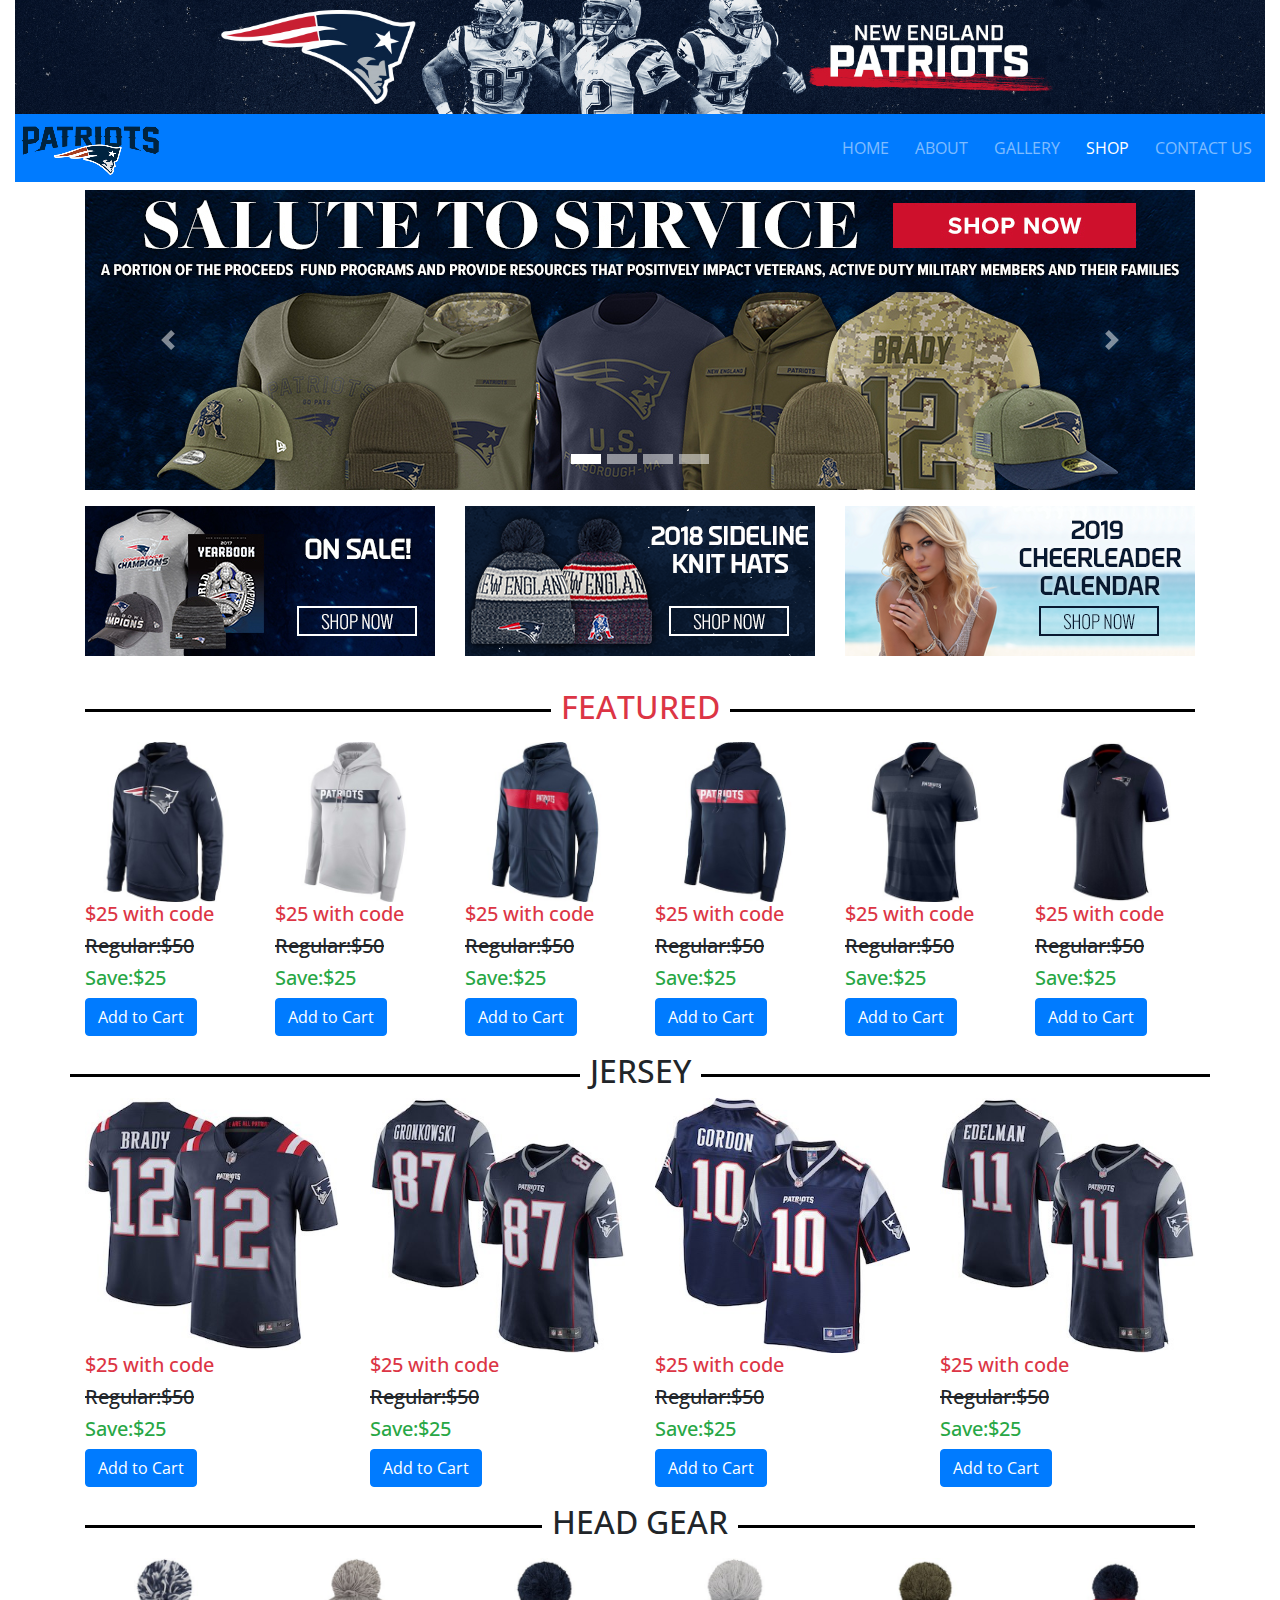
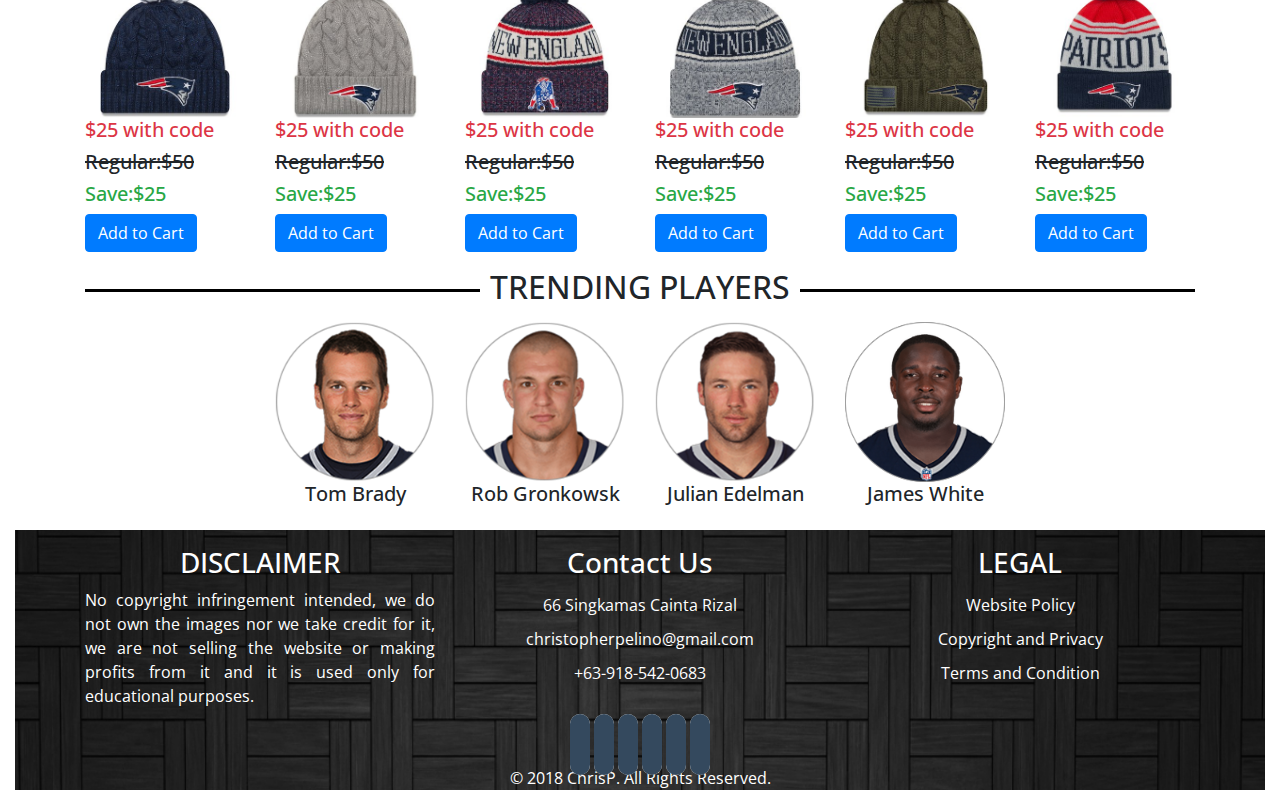
<file: shop.html>
<!DOCTYPE html>
<html lang="en">
<head>
	<meta charset="utf-8">
  <meta name="viewport" content="width=device-width, initial-scale=1.0, maximum-scale=1.0, shrink-to-fit=no">
  <meta http-equiv="X-UA-compatible" content="IE-Edge">
  <title>NEP Nation</title>

  <!-- font awesome -->
  <link rel="stylesheet" href="https://use.fontawesome.com/releases/v5.4.2/css/all.css" integrity="sha384-/rXc/GQVaYpyDdyxK+ecHPVYJSN9bmVFBvjA/9eOB+pb3F2w2N6fc5qB9Ew5yIns" crossorigin="anonymous">

  <!-- google-font -->
  <link href="https://fonts.googleapis.com/css?family=Oswald" rel="stylesheet">
  <link href="https://fonts.googleapis.com/css?family=Passion+One" rel="stylesheet">
  <link href="https://fonts.googleapis.com/css?family=Open+Sans" rel="stylesheet">

  <!-- bootsrap css -->
  <link rel="stylesheet" type="text/css" href="assets/css/animate.css">
  <!-- bootstrap css -->
  <link rel="stylesheet" type="text/css" href="assets/css/bootstrap.min.css">
  <!-- external css -->
  <link rel="stylesheet" type="text/css" href="assets/css/style.css">
  <!-- icon -->
  <link rel="shortcut icon" href="assets/images/NE1.png">
</head>
<body>

	<main class="container-fluid main">
		<div class="header-top">
			<img src="assets/images/we.png" class="image-fluid" id="top-head"> 
		</div>

			<!-- navbar starts -->
		<nav id="navbar" class="navbar navbar-expand-lg navbar-dark bg-primary sticky-top p-0">
			    <a class="navbar-brand" href="home.html"><img id="navlogo" src="assets/images/NE3.png"></a>

			    <button class="navbar-toggler" type="button" data-toggle="collapse" data-target="#navbar-nav">
			        <span class="navbar-toggler-icon"></span>
			    </button>
			    <div id="navbar-nav" class="collapse navbar-collapse">
			        <ul class="navbar-nav ml-auto">
			          <li class="nav-item">
                <a class="nav-link" href="home.html">Home</a>
                </li>

                <li class="nav-item">
                  <a class="nav-link" href="about.html">About</a>
                </li>

                <li class="nav-item">
                  <a class="nav-link" href="gallery.html">Gallery</a>
                </li>

                <li class="nav-item">
                  <a class="nav-link active" href="shop.html">Shop</a>
                </li>

                 <li class="nav-item">
                  <a class="nav-link" href="contact.html">Contact Us</a>
                </li>
			         </ul><!-- end of navbar-nav -->
			    </div> <!-- end navbar items -->
	   		 </nav> <!-- end navbar -->


	   	<div class="container mt-2">
        <div id="carousel-controls" class="carousel slide" data-ride="carousel">

        <ul class="carousel-indicators">
          <li data-target="#carousel-controls" data-slide-to="0" class="active"></li>
          <li data-target="#carousel-controls" data-slide-to="1"></li>
          <li data-target="#carousel-controls" data-slide-to="2"></li>
          <li data-target="#carousel-controls" data-slide-to="3"></li>
        </ul>

        <div class="carousel-inner">
          <div class="carousel-item active">
            <a href="#"><img src="assets/images/car1.jpg" class="image-fluid w-100 "></a>
            
          </div> <!-- end of carousel-item active -->

          <div class="carousel-item">
            <a href="#"><img src="assets/images/car2.jpg" class="image-fluid w-100 "></a>
          </div>

          <div class="carousel-item">
           <a href="#"><img src="assets/images/car3.jpg" class="image-fluid w-100 "></a>
          </div>


          <div class="carousel-item">
            <a href="#"><img src="assets/images/car4.jpg" class="image-fluid w-100 "></a>
          </div>

          <a class="carousel-control-prev" href="#carousel-controls" role="button" data-slide="prev">
                    <span class="carousel-control-prev-icon"></span>
                    <span class="sr-only">Previous</span>
                  </a>

              <a class="carousel-control-next" href="#carousel-controls" role="button" data-slide="next">
                    <span class="carousel-control-next-icon"></span>
                    <span class="sr-only">Next</span>
              </a>
        </div> <!-- end of carousel inner -->
        
      </div><!--  end of carousel controls-->
    </div>	<!-- end of container -->

    <div class="container mt-3">
      <div class="row">
        <div class="col-lg-4 mb-3">
          <a href="#"><img src="assets/images/sale1.jpg" class="image-fluid w-100"></a>
        </div>
          
        <div class="col-lg-4 mb-3">
         <a href="#"><img src="assets/images/sale2.png" class="image-fluid w-100"></a> 
        </div>

        <div class="col-lg-4 mb-3">
         <a href="#"><img src="assets/images/sale3.png" class="image-fluid w-100"></a> 
        </div>
      </div> <!-- end of row -->


   </div> <!-- end of container -->

   <div class="container mt-3">

      <table width="100%">
        <td><hr class="hr"></td>
        <td style="width:1px; padding: 0 10px; white-space: nowrap;"><h2 class="text-danger">FEATURED</h2></td>
        <td><hr class="hr"></td>
      </table>

      <div class="row mt-2">
        <div class="col-lg-2">
          <img src="assets/images/hood1.jpg" class="image-fluid w-100">
          <h5 class="text-danger">$25 with code</h5>
          <h5><del>Regular:$50</del></h5>
          <h5 class="text-success">Save:$25</h5>
          <button type="button" class="btn btn-primary text-center">Add to Cart</button>

        </div>

        <div class="col-lg-2">
          <img src="assets/images/hood2.jpg" class="image-fluid w-100">
          <h5 class="text-danger">$25 with code</h5>
          <h5><del>Regular:$50</del></h5>
          <h5 class="text-success">Save:$25</h5>
          <button type="button" class="btn btn-primary text-center">Add to Cart</button>
        </div>

        <div class="col-lg-2">
          <img src="assets/images/hood3.jpg" class="image-fluid w-100">
          <h5 class="text-danger">$25 with code</h5>
          <h5><del>Regular:$50</del></h5>
          <h5 class="text-success">Save:$25</h5>
          <button type="button" class="btn btn-primary text-center">Add to Cart</button>
        </div>

        <div class="col-lg-2">
          <img src="assets/images/hood4.jpg" class="image-fluid w-100">
          <h5 class="text-danger">$25 with code</h5>
          <h5><del>Regular:$50</del></h5>
          <h5 class="text-success">Save:$25</h5>
          <button type="button" class="btn btn-primary text-center">Add to Cart</button>
        </div>

        <div class="col-lg-2">
          <img src="assets/images/polo1.jpg" class="image-fluid w-100">
          <h5 class="text-danger">$25 with code</h5>
          <h5><del>Regular:$50</del></h5>
          <h5 class="text-success">Save:$25</h5>
          <button type="button" class="btn btn-primary text-center">Add to Cart</button>
        </div>

        <div class="col-lg-2">
          <img src="assets/images/polo2.jpg" class="image-fluid w-100">
          <h5 class="text-danger">$25 with code</h5>
          <h5><del>Regular:$50</del></h5>
          <h5 class="text-success">Save:$25</h5>
          <button type="button" class="btn btn-primary text-center">Add to Cart</button>
        </div>

       
      </div> <!-- end of row -->

      <div class="row mt-3">
               
         <table width="100%">
        <td><hr class="hr"></td>
        <td style="width:1px; padding: 0 10px; white-space: nowrap;"><h2 class="">JERSEY</h2></td>
        <td><hr class="hr"></td>
        </table>

        <div class="col-lg-3">
          <img src="assets/images/jersey1.jpg" class="image-fluid w-100">
          <h5 class="text-danger">$25 with code</h5>
          <h5><del>Regular:$50</del></h5>
          <h5 class="text-success">Save:$25</h5>
          <button type="button" class="btn btn-primary text-center">Add to Cart</button>
        </div>

        <div class="col-lg-3">
          <img src="assets/images/jersey2.jpg" class="image-fluid w-100">
          <h5 class="text-danger">$25 with code</h5>
          <h5><del>Regular:$50</del></h5>
          <h5 class="text-success">Save:$25</h5>
          <button type="button" class="btn btn-primary text-center">Add to Cart</button>
        </div>

        <div class="col-lg-3">
          <img src="assets/images/jersey3.jpg" class="image-fluid w-100">
          <h5 class="text-danger">$25 with code</h5>
          <h5><del>Regular:$50</del></h5>
          <h5 class="text-success">Save:$25</h5>
          <button type="button" class="btn btn-primary text-center">Add to Cart</button>
        </div>

        <div class="col-lg-3">
          <img src="assets/images/jersey4.jpg" class="image-fluid w-100">
          <h5 class="text-danger">$25 with code</h5>
          <h5><del>Regular:$50</del></h5>
          <h5 class="text-success">Save:$25</h5>
          <button type="button" class="btn btn-primary">Add to Cart</button>
        </div>

      </div> <!-- end of row  -->
     
    </div> <!-- end of container -->

      <div class="container mt-3">

      <table width="100%">
        <td><hr class="hr"></td>
        <td style="width:1px; padding: 0 10px; white-space: nowrap;"><h2 class="">HEAD GEAR</h2></td>
        <td><hr class="hr"></td>
      </table>

      <div class="row mt-2">
        <div class="col-lg-2">
          <img src="assets/images/head1.jpg" class="image-fluid w-100">
          <h5 class="text-danger">$25 with code</h5>
          <h5><del>Regular:$50</del></h5>
          <h5 class="text-success">Save:$25</h5>
          <button type="button" class="btn btn-primary text-center">Add to Cart</button>

        </div>

        <div class="col-lg-2">
          <img src="assets/images/head2.jpg" class="image-fluid w-100">
          <h5 class="text-danger">$25 with code</h5>
          <h5><del>Regular:$50</del></h5>
          <h5 class="text-success">Save:$25</h5>
          <button type="button" class="btn btn-primary text-center">Add to Cart</button>
        </div>

        <div class="col-lg-2">
          <img src="assets/images/head3.jpg" class="image-fluid w-100">
          <h5 class="text-danger">$25 with code</h5>
          <h5><del>Regular:$50</del></h5>
          <h5 class="text-success">Save:$25</h5>
          <button type="button" class="btn btn-primary text-center">Add to Cart</button>
        </div>

        <div class="col-lg-2">
          <img src="assets/images/head4.jpg" class="image-fluid w-100">
          <h5 class="text-danger">$25 with code</h5>
          <h5><del>Regular:$50</del></h5>
          <h5 class="text-success">Save:$25</h5>
          <button type="button" class="btn btn-primary text-center">Add to Cart</button>
        </div>

        <div class="col-lg-2">
          <img src="assets/images/head5.jpg" class="image-fluid w-100">
          <h5 class="text-danger">$25 with code</h5>
          <h5><del>Regular:$50</del></h5>
          <h5 class="text-success">Save:$25</h5>
          <button type="button" class="btn btn-primary text-center">Add to Cart</button>
        </div>

        <div class="col-lg-2">
          <img src="assets/images/head6.jpg" class="image-fluid w-100">
          <h5 class="text-danger">$25 with code</h5>
          <h5><del>Regular:$50</del></h5>
          <h5 class="text-success">Save:$25</h5>
          <button type="button" class="btn btn-primary text-center">Add to Cart</button>
        </div>

       
      </div> <!-- end of row -->
    </div>


       <div class="container mt-3">

      <table width="100%">
        <td><hr class="hr"></td>
        <td style="width:1px; padding: 0 10px; white-space: nowrap;"><h2 class="">TRENDING PLAYERS</h2></td>
        <td><hr class="hr"></td>
      </table>

      <div class="row mt-2">
        <div class="col-lg-2 offset-lg-2">
          <img src="assets/images/trend1.png" class="image-fluid w-100">
          <h5 class="text-center">Tom Brady</h5>
          

        </div>

        <div class="col-lg-2">
          <img src="assets/images/trend2.png" class="image-fluid w-100">
          <h5 class="text-center">Rob Gronkowsk</h5>
          
        </div>

        <div class="col-lg-2">
          <img src="assets/images/trend3.png" class="image-fluid w-100">
          <h5 class="text-center">Julian Edelman</h5>
          
        </div>

        <div class="col-lg-2">
          <img src="assets/images/trend4.png" class="image-fluid w-100">
          <h5 class="text-center">James White</h5>
          
        </div>

        

       
      </div> <!-- end of row -->


   </div> <!-- end of container -->
    	
<!-- FOOTER -->
    <footer>
      <div class="container mt-3">
        <div class="row">      
          <!-- COLUMN 1 -->

          <div class="col-md-4 mt-3 col-12">
            <h3 class="text-center">DISCLAIMER</h3>
              <p class="text-justify">No copyright infringement intended, we do not own the images nor we take credit for it, we are not selling the website or making profits from it and it is used only for educational purposes.</p>
          </div>

          <div class="col-md-4 mt-3 col-12">
            <h3 class="text-center">Contact Us</h3>
                <ul class="list-unstyled text-center">                    
                <li><i class="fas fa-map-marker-alt"></i> 66 Singkamas Cainta Rizal</li>
                <li><i class="far fa-envelope"></i> christopherpelino@gmail.com</li>
                <li><i class="fas fa-phone-square"></i> +63-918-542-0683</li>
              </ul>
            
          </div>
          <!-- / COLUMN 1 -->

          <!-- COLUMN 2 -->
          <div class="col-md-4 col-12 mt-3">
            <h3 class="text-center">LEGAL</h3>
             <ul class="list-unstyled text-center">                    
                <li><a href="" class="web">Website Policy</a></li>
                <li>Copyright and Privacy</li>
                <li>Terms and Condition</li>
              </ul>

          </div>
          <!-- / COLUMN 2 -->

          
         
      </div> <!-- end of row -->

       <div class="row">
                     <div class="col-sm-12 text-center">
                         <div class="social-icon">
                           <a href=""><i class="fab fa-facebook wow fadeInLeft"></i></a>  
                           <a href=""><i class="fab fa-twitter wow fadeInLeft"></i></a>  
                           <a href=""><i class="fab fa-linkedin wow fadeInLeft"  ></i></a>  
                           <a href=""><i class="fab fa-youtube-square wow fadeInLeft"  ></i></a>  
                           <a href=""><i class="fab fa-dribbble wow fadeInLeft"></i></a>                          
                           <a href=""><i class="fab fa-google-plus wow fadeInLeft" ></i></a>                                               
                         </div>           
                                                                                        
                      </div>
                     
                     
                     
                 </div>

      <!-- COPYRIGHT -->
      <div class="text-center copyright">
        <p>&copy; 2018 ChrisP. All Rights Reserved.</p>
      </div>
      <!-- / COPYRIGHT -->

    </footer>
    <!-- / FOOTER -->
	   		 
	</main> <!-- end of main -->



<script src="assets/js/jquery-3.3.1.min.js"></script>

<script src="https://cdnjs.cloudflare.com/ajax/libs/popper.js/1.14.3/umd/popper.min.js" integrity="sha384-ZMP7rVo3mIykV+2+9J3UJ46jBk0WLaUAdn689aCwoqbBJiSnjAK/l8WvCWPIPm49" crossorigin="anonymous"></script>

<!-- external bootsrap js -->
<script src="assets/js/bootstrap.min.js"></script>
</body>
</html>
</file>
<file: assets/css/style.css>
* {
	padding: 0;
	margin: 0;
	box-sizing: border-box;
	font-family: 'Open Sans', sans-serif;
}

html {
  scroll-behavior: smooth;
}

.landing {
	background: url(../images/landing.jpg);
	background-repeat: no-repeat;
	background-position: center;
	background-size: cover;
	width: 100%;
	height: 100vh;

}

.line {
	width:1px;
	padding: 0 10px;
	white-space: nowrap;
}




.navbar .nav-link {
  font-size: 16px;
  text-transform: uppercase;
 /* padding-left: 1rem;
  padding-right: 1rem;*/
}



.caption {
	position: absolute;
	top: 35%;
	left: 50%;
	transform: translateY(-50%);
	transform: translateX(-50%);
	background: none;
	color: white;

}

.caption h1 {
	letter-spacing: 1px;
	
}
#top-head {
	width: 100%;

}



.navbar {
	background: #32965D;
}


.col {
	width: 100%;
	padding: 0;
	border: 0;
	border: 1px solid black;
	border-bottom: 3px solid black;
	border-top: 2px solid black;


}

.col:hover {
	border-bottom:  3px solid blue;
	
}

.hr	{
	
	border-top: 3px solid black;
}


.padding {
	background: url(../images/james.jpg);
	display: block;
	background-repeat: no-repeat;
	background-position: center;
	background-size: cover;
	width: 100%;
	height: 61vh;
	position: relative;


}



.text1 {
	background: linear-gradient(to bottom,rgba(0,0,0,.3),rgba(0,0,0,0.8));
	position: absolute;
	top: 55%;
	left: 5%;
	width: 75%;
	
}



.text1 a {
	color: white;
}



.padding2 {
	background: url(../images/stephon.jpg);
	background-repeat: no-repeat;
	background-position: center;
	background-size: cover;
	width: 100%;
	height: 30vh;
	background-color: rgba(0,0,0,.8);
	position: relative;
}

.text2 {
	background: linear-gradient(to bottom,rgba(0,0,0,.3),rgba(0,0,0,0.8));
	position: absolute;
	top: 45%;
	left: 5%;

}

.text2 a {
	color: white;
}


.left3 {
	background: url(../images/bill.jpg);
	background-repeat: no-repeat;
	background-position: center;
	background-size: cover;
	width: 100%;
	height: 30vh;
	position: relative;
}

.text3 {
	background: linear-gradient(to bottom,rgba(0,0,0,.3),rgba(0,0,0,0.8));
	position: absolute;
	top: 45%;
	left: 5%;
	
}

.text3 a{
	color: white;
}


ul {
	list-style: none;
}

ul li {
	font-size: 1rem;
	padding: 5px;

}

ul li a {
	color: black;
	
}

ul li a:hover {
	text-decoration: none;
	
}


p i{
	font-size: 1.5rem;
	padding: 0 25px 0 0;
	color: black;
}

h5 a {
	color: black;
}

p a {
	color: black;
}

.latest a {
	color: black;
}

.latest a:hover {
	text-decoration: none;
	color: blue;
}

.kets a:hover {
	color: white;
	text-decoration: none;
}
.tick a {
	color: black;
}

.tick a:hover {
	text-decoration: none;
	color: blue;
}

.up {
	background: ;
	border-radius: 0;
	margin-top: -35px;
	font-size: 1.5rem;
	margin-bottom: -20px;
	color: white;
}
footer {
	background: url(../images/footer.png);
	color: white;
	background-repeat: no-repeat;
	background-size: cover;
	background-position: center;
}

.web {
	text-decoration: none;
	color: white;
}

/*about*/

.card {
	border: 2px solid black;
}

#authors img {
  margin-top: -60px; 
}



#authors .fab {
 /* color: orangered;*/ 
  /*border: 2px solid black;*/
  padding: 5px;
  border-radius: 100px;
  font-size: 25px;
}



.ovl {
 	opacity: 0;
 	position: absolute;
 	top: 50%;
 	transform: translateY(-50%);
}

.ovl:hover {
 	opacity: 1;
 	background: rgba(0,0,0,.8);

}


/*end of about*/


.modal-content iframe{
        margin: 0 auto;
        display: block;
    }




/*gallery*/
.cal img
{
   transition: transform 0.5s ease;
   width: 100%;
    
    
}

.cal img:hover
{
    transform: scale(1.2);
    cursor: zoom-in;
}

.cer img
{
   transition: transform 0.5s ease;
   width: 100%;
    
    
}

.cer img:hover
{
    transform: scale(1.2);
    cursor: zoom-in;
}





.social-icon .fab
{
    font-size: 30px;
    color: deepskyblue;
    width: 60px;
    height: 60px;
    border-radius: 20px;
    background: white;
    line-height: 1.4;
    border: 10px solid #34495e;
    text-align: center;
    transition: all 0.7s ease-in;
  	margin: 2px; 
    
    
}

.social-icon a:hover .fab
{
    
    border: 10px solid white;
    transform: rotate(360deg);
  
}



/*************************************************/

.content-4 .nav{
    justify-content: center;
    margin: 5%;
}
.content-4 .nav-tabs{
    margin: 2px;
    border: 2px solid black;
    /*border-bottom: 2px;*/
    text-align: center;
    cursor: pointer;   
    background-color: #EDF2F4;
}
.content-4 .tab-item{
    text-decoration: none;
    color: #3F494C;
}
.content-4 .tab-item i{
    display: block;
    font-size: 45px;
    padding: 0.4em 1.7em 0em 1.7em;
}

.content-4 .tab-item.active {
    color: blue;
   
}



.tab-content{
    margin-bottom: 5%;
    transition: all 400ms ease;
}

.nav-tabs {}


/*************************/
</file>
